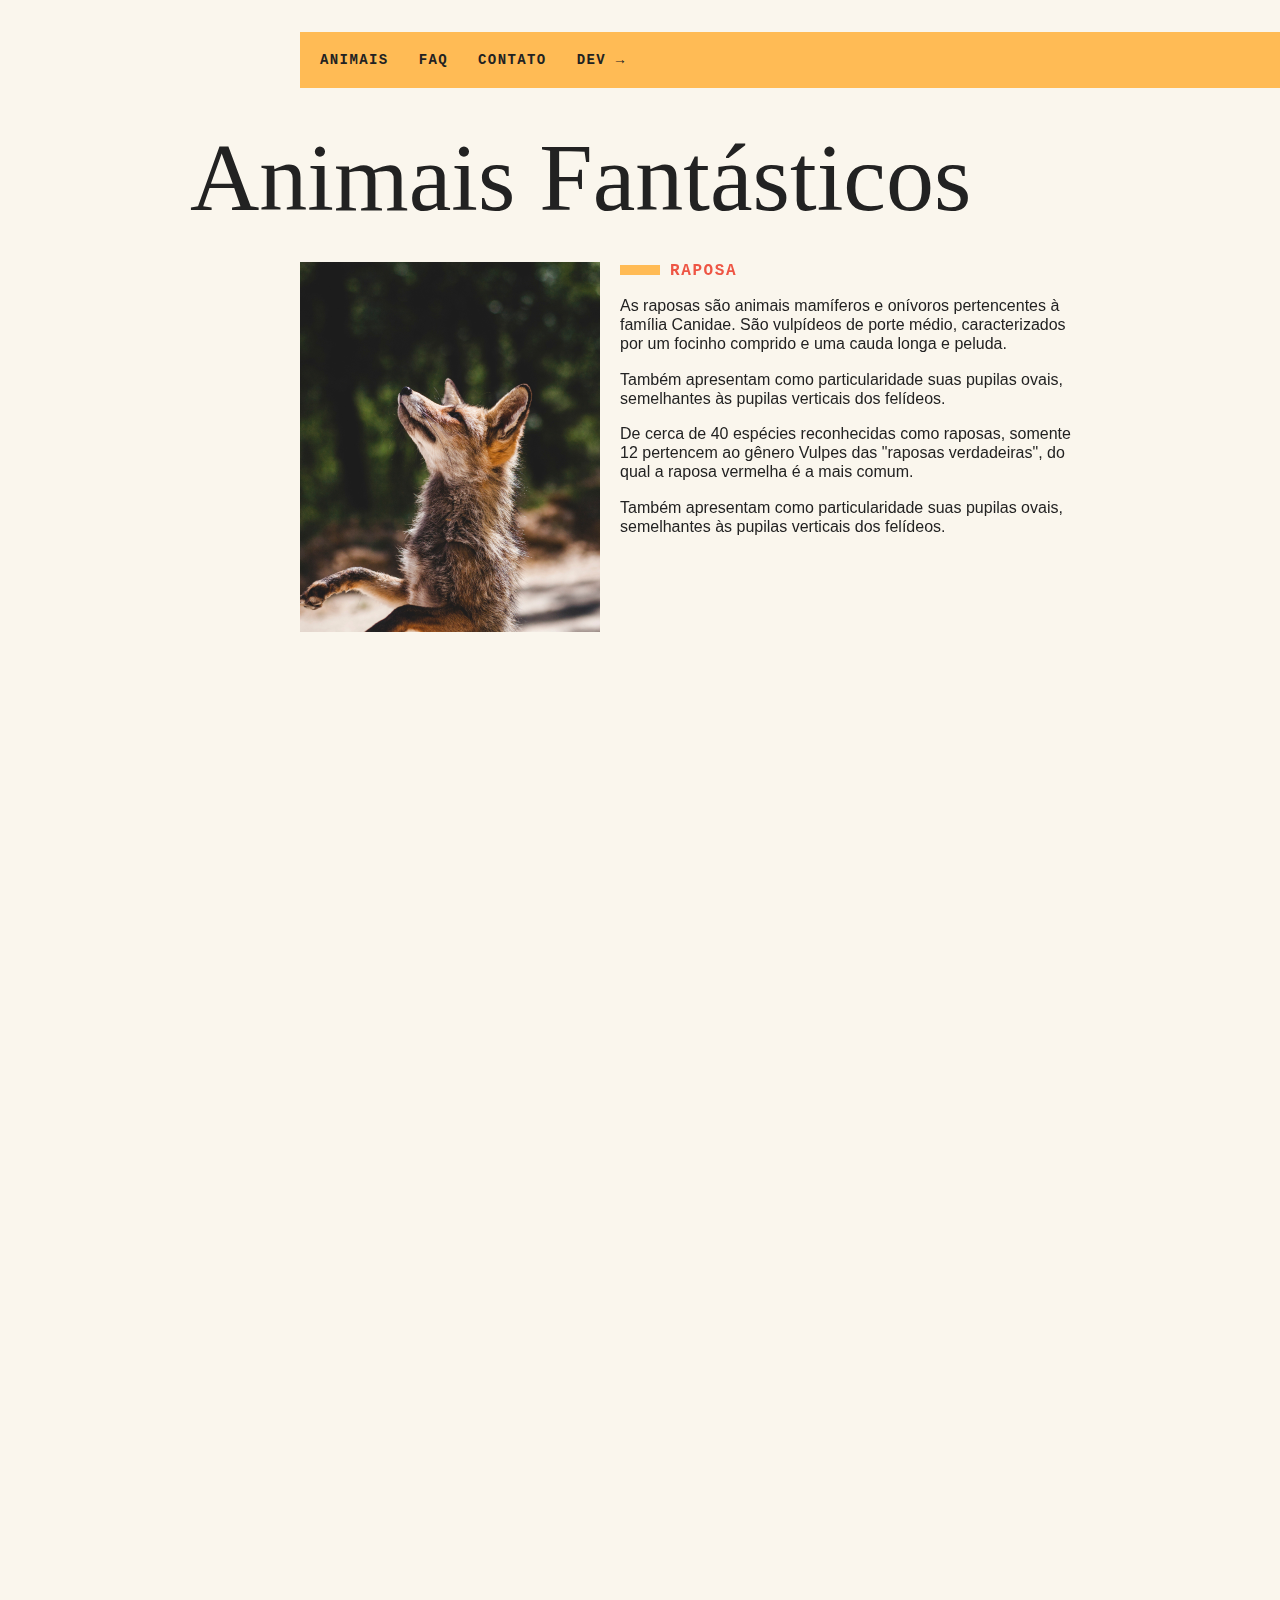
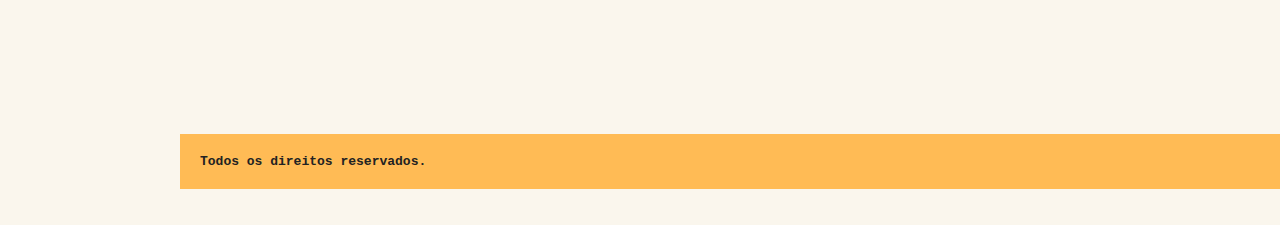
<file: 1 - dataset/index.html>
<!DOCTYPE html>
<html>
  <head>
    <meta charset="utf-8" />
    <meta http-equiv="X-UA-Compatible" content="IE=edge" />
    <title>Animais Fantásticos</title>
    <meta name="viewport" content="width=device-width, initial-scale=1" />
    <link
      href="https://fonts.googleapis.com/css?family=Playfair+Display+SC"
      rel="stylesheet"
    />
    <link rel="stylesheet" type="text/css" href="./css/style.css" />
    <script>
      document.documentElement.className += " js";
    </script>
  </head>
  <body>
    <nav class="menu" data-menu="suave">
      <ul>
        <li><a href="#animais">Animais</a></li>
        <li><a href="#faq">Faq</a></li>
        <li><a href="#contato">Contato</a></li>
        <li><a href="https://www.origamid.com/">Dev →</a></li>
      </ul>
    </nav>
    <section class="grid-section animais" data-anime="scroll" id="animais">
      <h1 class="titulo">Animais Fantásticos</h1>
      <ul class="animais-lista" data-tab="menu">
        <li>
          <img src="img/imagem1.jpg" />
        </li>
        <li>
          <img src="img/imagem2.jpg" />
        </li>
        <li>
          <img src="img/imagem3.jpg" />
        </li>
        <li>
          <img src="img/imagem4.jpg" />
        </li>
        <li>
          <img src="img/imagem5.jpg" />
        </li>
        <li>
          <img src="img/imagem6.jpg" />
        </li>
      </ul>
      <div class="animais-descricao" data-tab="content">
        <section data-anime="show-right">
          <h2>Raposa</h2>
          <p>
            As raposas são animais mamíferos e onívoros pertencentes à família
            Canidae. São vulpídeos de porte médio, caracterizados por um focinho
            comprido e uma cauda longa e peluda.
          </p>
          <p>
            Também apresentam como particularidade suas pupilas ovais,
            semelhantes às pupilas verticais dos felídeos.
          </p>
          <p>
            De cerca de 40 espécies reconhecidas como raposas, somente 12
            pertencem ao gênero Vulpes das "raposas verdadeiras", do qual a
            raposa vermelha é a mais comum.
          </p>
          <p>
            Também apresentam como particularidade suas pupilas ovais,
            semelhantes às pupilas verticais dos felídeos.
          </p>
        </section>

        <section data-anime="show-right">
          <h2>Esquilo</h2>
          <p>
            As raposas são animais mamíferos e onívoros pertencentes à família
            Canidae. São vulpídeos de porte médio, caracterizados por um focinho
            comprido e uma cauda longa e peluda.
          </p>
          <p>
            Também apresentam como particularidade suas pupilas ovais,
            semelhantes às pupilas verticais dos felídeos.
          </p>
          <p>
            De cerca de 40 espécies reconhecidas como raposas, somente 12
            pertencem ao gênero Vulpes das "raposas verdadeiras", do qual a
            raposa vermelha é a mais comum.
          </p>
          <p>
            Também apresentam como particularidade suas pupilas ovais,
            semelhantes às pupilas verticais dos felídeos.
          </p>
        </section>
        <section data-anime="show-down">
          <h2>Urso</h2>
          <p>
            As raposas são animais mamíferos e onívoros pertencentes à família
            Canidae. São vulpídeos de porte médio, caracterizados por um focinho
            comprido e uma cauda longa e peluda.
          </p>
          <p>
            Também apresentam como particularidade suas pupilas ovais,
            semelhantes às pupilas verticais dos felídeos.
          </p>
          <p>
            De cerca de 40 espécies reconhecidas como raposas, somente 12
            pertencem ao gênero Vulpes das "raposas verdadeiras", do qual a
            raposa vermelha é a mais comum.
          </p>
          <p>
            Também apresentam como particularidade suas pupilas ovais,
            semelhantes às pupilas verticais dos felídeos.
          </p>
        </section>
        <section data-anime="show-down">
          <h2>Lobo</h2>
          <p>
            As raposas são animais mamíferos e onívoros pertencentes à família
            Canidae. São vulpídeos de porte médio, caracterizados por um focinho
            comprido e uma cauda longa e peluda.
          </p>
          <p>
            Também apresentam como particularidade suas pupilas ovais,
            semelhantes às pupilas verticais dos felídeos.
          </p>
          <p>
            De cerca de 40 espécies reconhecidas como raposas, somente 12
            pertencem ao gênero Vulpes das "raposas verdadeiras", do qual a
            raposa vermelha é a mais comum.
          </p>
          <p>
            Também apresentam como particularidade suas pupilas ovais,
            semelhantes às pupilas verticais dos felídeos.
          </p>
        </section>
        <section data-anime="show-right">
          <h2>Macaco</h2>
          <p>
            As raposas são animais mamíferos e onívoros pertencentes à família
            Canidae. São vulpídeos de porte médio, caracterizados por um focinho
            comprido e uma cauda longa e peluda.
          </p>
          <p>
            Também apresentam como particularidade suas pupilas ovais,
            semelhantes às pupilas verticais dos felídeos.
          </p>
          <p>
            De cerca de 40 espécies reconhecidas como raposas, somente 12
            pertencem ao gênero Vulpes das "raposas verdadeiras", do qual a
            raposa vermelha é a mais comum.
          </p>
          <p>
            Também apresentam como particularidade suas pupilas ovais,
            semelhantes às pupilas verticais dos felídeos.
          </p>
        </section>
        <section data-anime="show-right">
          <h2>Leão</h2>
          <p>
            As raposas são animais mamíferos e onívoros pertencentes à família
            Canidae. São vulpídeos de porte médio, caracterizados por um focinho
            comprido e uma cauda longa e peluda.
          </p>
          <p>
            Também apresentam como particularidade suas pupilas ovais,
            semelhantes às pupilas verticais dos felídeos.
          </p>
          <p>
            De cerca de 40 espécies reconhecidas como raposas, somente 12
            pertencem ao gênero Vulpes das "raposas verdadeiras", do qual a
            raposa vermelha é a mais comum.
          </p>
          <p>
            Também apresentam como particularidade suas pupilas ovais,
            semelhantes às pupilas verticais dos felídeos.
          </p>
        </section>
      </div>
    </section>

    <section class="grid-section faq" data-anime="scroll" id="faq">
      <h1 class="titulo">FAQ</h1>
      <dl class="faq-lista" data-anime="accordion">
        <dt>Qual a idade dos animais?</dt>
        <dd>
          As raposas são animais mamíferos e onívoros pertencentes à família
          Canidae. São vulpídeos de porte médio, caracterizados por um focinho
          comprido e uma cauda longa e peluda.
        </dd>
        <dt>Eles são fantásticos?</dt>
        <dd>
          Também apresentam como particularidade suas pupilas ovais, semelhantes
          às pupilas verticais dos felídeos.
        </dd>
        <dt>Qual a diferença?</dt>
        <dd>
          As raposas são animais mamíferos e onívoros pertencentes à família
          Canidae. São vulpídeos de porte médio, caracterizados por um focinho
          comprido e uma cauda longa e peluda.
        </dd>
        <dt>Como proteger?</dt>
        <dd>
          Também apresentam como particularidade suas pupilas ovais, semelhantes
          às pupilas verticais dos felídeos.
        </dd>
      </dl>
    </section>

    <section class="grid-section contato" data-anime="scroll" id="contato">
      <h1 class="titulo">Contato</h1>
      <div class="mapa">
        <img src="img/mapa.png" />
      </div>
      <ul class="dados">
        <li>contato@origamid.com</li>
        <li>+55 (21) 9999-9999</li>
        <li>Rua do Conde, nº 21</li>
        <li>Rio de Janeiro - RJ</li>
      </ul>
    </section>

    <footer class="copy">
      <p>Todos os direitos reservados.</p>
    </footer>

    <script src="animacao.js"></script>
    <script src="script.js"></script>
  </body>
</html>
</file>
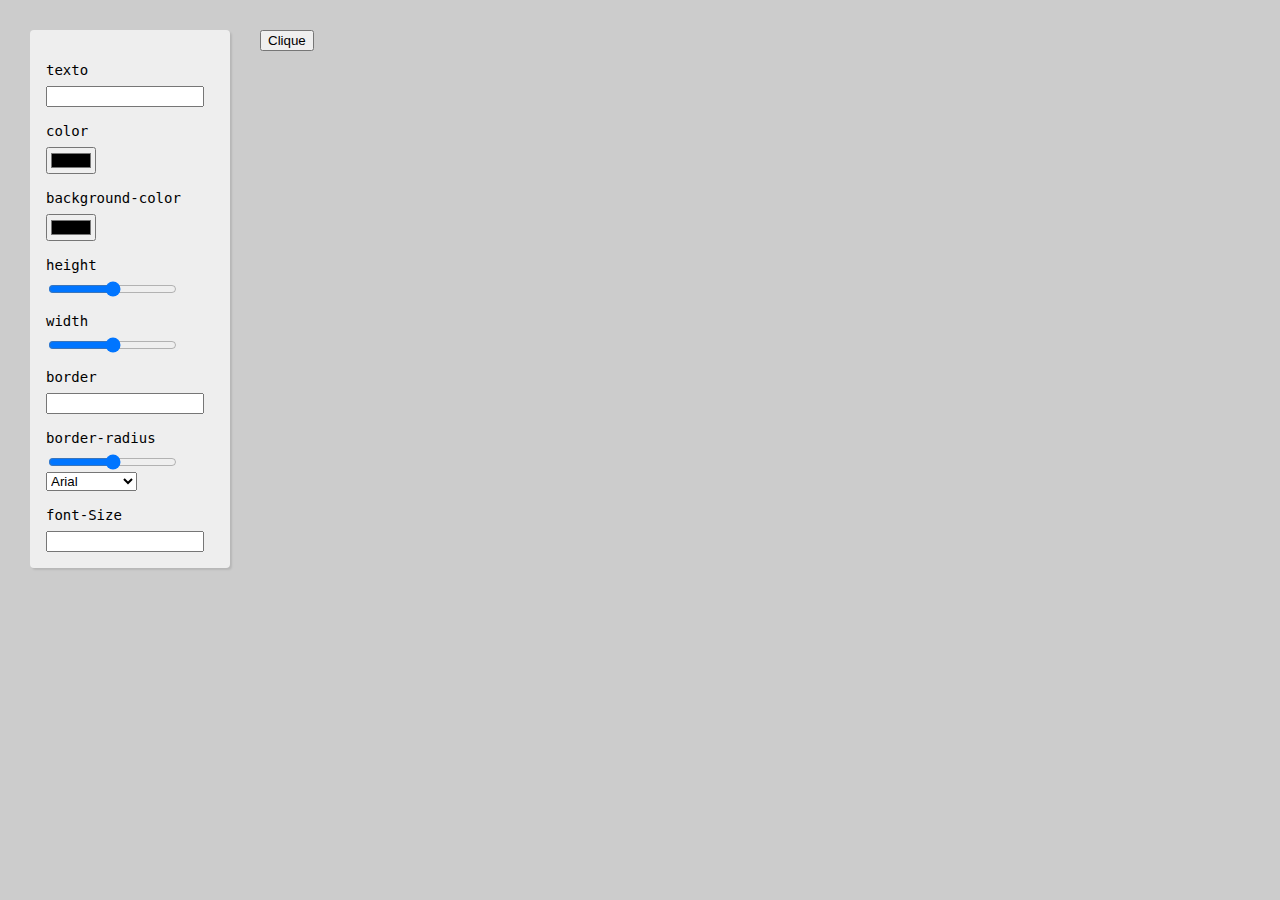
<file: 10 - button-creator/index.html>
<!DOCTYPE html>
<html lang="pt-br">
  <head>
    <meta charset="UTF-8" />
    <meta name="viewport" content="width=device-width, initial-scale=1.0" />
    <title>Button creator</title>
    <link rel="stylesheet" href="style.css" />
  </head>
  <body>
    <section class="button-creator">
      <form id="controles">
        <label for="texto">texto</label>
        <input type="text" name="texto" id="texto" />
        <label for="color">color</label>
        <input type="color" name="color" id="color" />
        <label for="backgroundColor">background-color</label>
        <input type="color" name="backgroundColor" id="backgroundColor" />
        <label for="height">height</label>
        <input type="range" name="height" id="height" min="0" max="200" />
        <label for="width">width</label>
        <input type="range" name="width" id="width" min="0" max="600" />
        <label for="border">border</label>
        <input type="text" name="border" id="border" />
        <label for="borderRadius">border-radius</label>
        <input
          type="range"
          name="borderRadius"
          id="borderRadius"
          min="0"
          max="20"
        />
        <select name="fontFamily" id="fontFamily">
          <option value="Arial">Arial</option>
          <option value="Georgia">Georgia</option>
          <option value="monospace">Monospace</option>
        </select>
        <label for="fontSize">font-Size</label>
        <input type="number" name="fontSize" id="fontSize" />
      </form>
      <section class="resultado">
        <button class="btn">Clique</button>
        <pre><code class="css"></code></pre>
      </section>
    </section>
    <script src="./script.js"></script>
  </body>
</html>
</file>
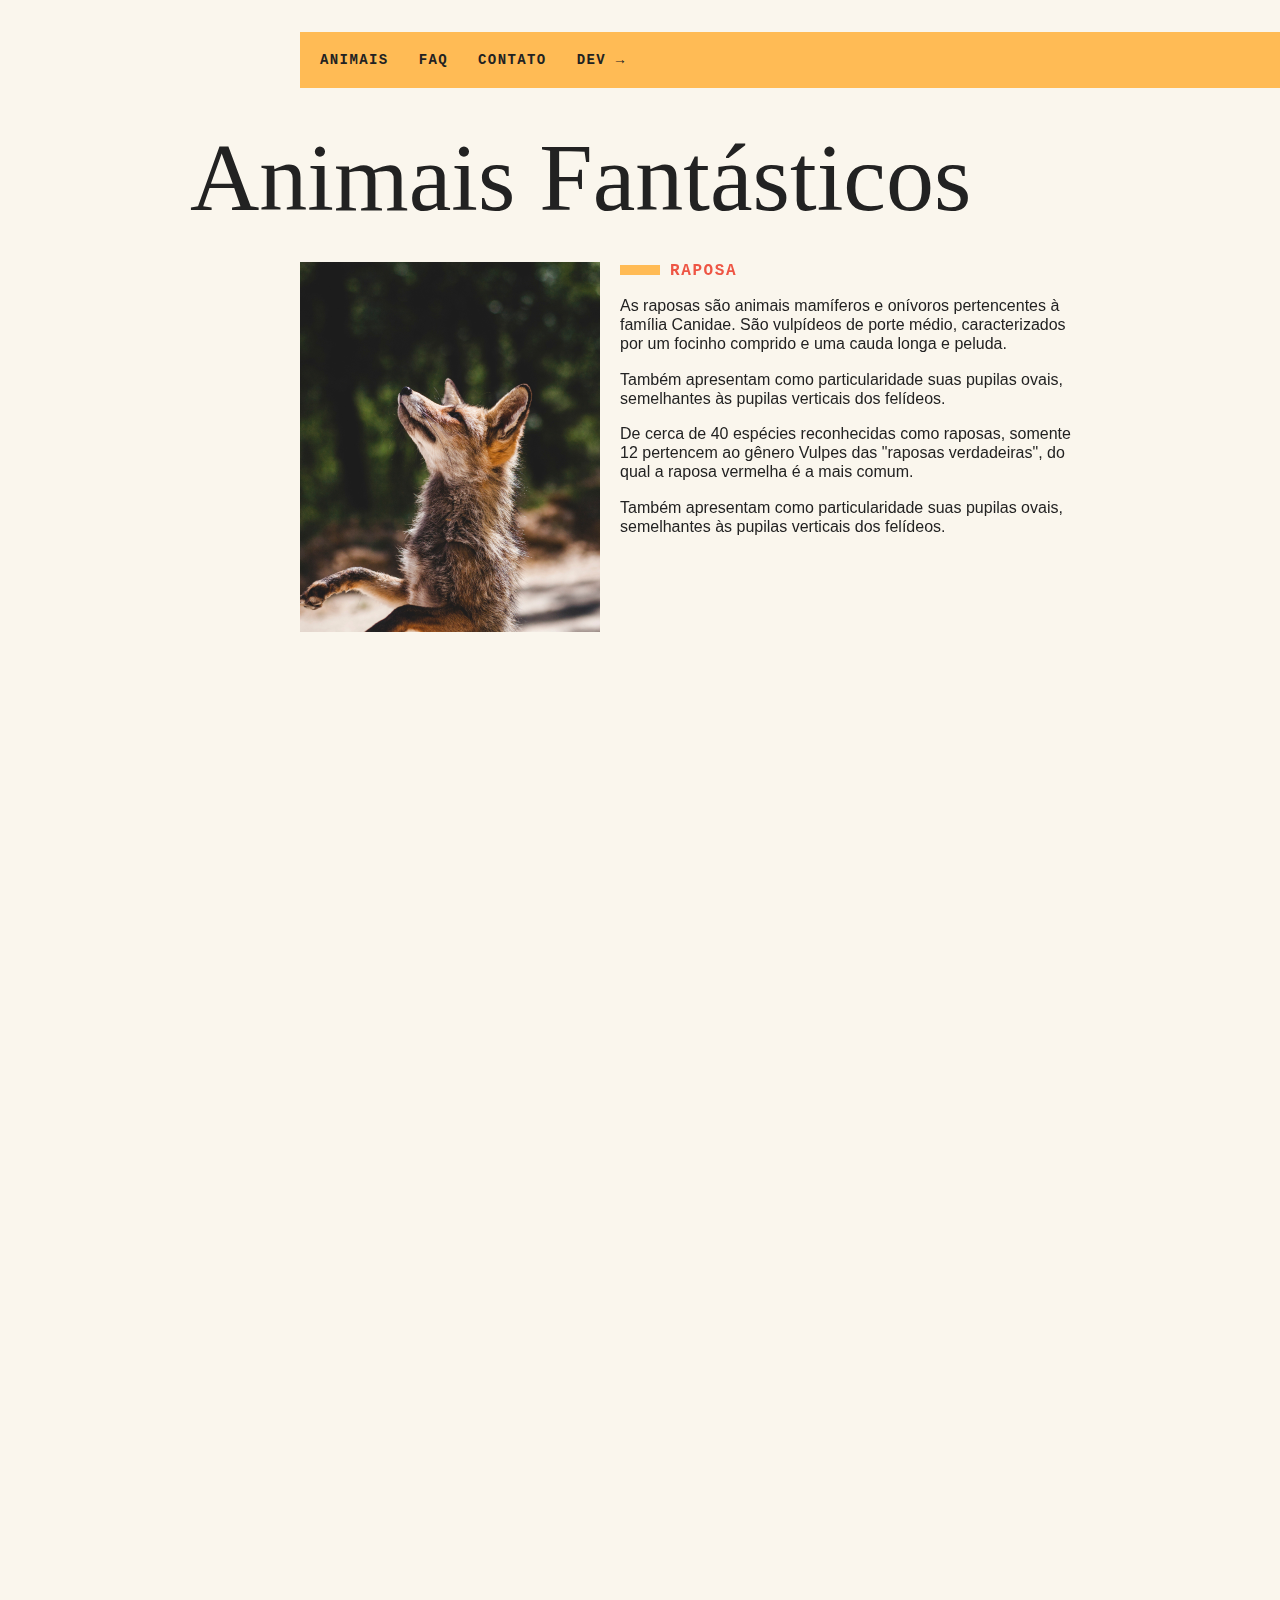
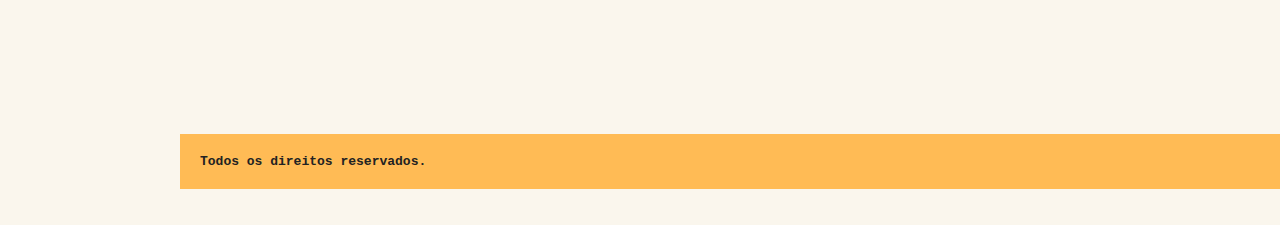
<file: 2 - modules-introducao/index.html>
<!DOCTYPE html>
<html>
  <head>
    <meta charset="utf-8" />
    <meta http-equiv="X-UA-Compatible" content="IE=edge" />
    <title>Animais Fantásticos</title>
    <meta name="viewport" content="width=device-width, initial-scale=1" />
    <link
      href="https://fonts.googleapis.com/css?family=Playfair+Display+SC"
      rel="stylesheet"
    />
    <link rel="stylesheet" type="text/css" href="./css/style.css" />
    <script>
      document.documentElement.className += " js";
    </script>
  </head>
  <body>
    <nav class="menu" data-menu="suave">
      <ul>
        <li><a href="#animais">Animais</a></li>
        <li><a href="#faq">Faq</a></li>
        <li><a href="#contato">Contato</a></li>
        <li><a href="https://www.origamid.com/">Dev →</a></li>
      </ul>
    </nav>
    <section class="grid-section animais" data-anime="scroll" id="animais">
      <h1 class="titulo">Animais Fantásticos</h1>
      <ul class="animais-lista" data-tab="menu">
        <li>
          <img src="img/imagem1.jpg" />
        </li>
        <li>
          <img src="img/imagem2.jpg" />
        </li>
        <li>
          <img src="img/imagem3.jpg" />
        </li>
        <li>
          <img src="img/imagem4.jpg" />
        </li>
        <li>
          <img src="img/imagem5.jpg" />
        </li>
        <li>
          <img src="img/imagem6.jpg" />
        </li>
      </ul>
      <div class="animais-descricao" data-tab="content">
        <section data-anime="show-right">
          <h2>Raposa</h2>
          <p>
            As raposas são animais mamíferos e onívoros pertencentes à família
            Canidae. São vulpídeos de porte médio, caracterizados por um focinho
            comprido e uma cauda longa e peluda.
          </p>
          <p>
            Também apresentam como particularidade suas pupilas ovais,
            semelhantes às pupilas verticais dos felídeos.
          </p>
          <p>
            De cerca de 40 espécies reconhecidas como raposas, somente 12
            pertencem ao gênero Vulpes das "raposas verdadeiras", do qual a
            raposa vermelha é a mais comum.
          </p>
          <p>
            Também apresentam como particularidade suas pupilas ovais,
            semelhantes às pupilas verticais dos felídeos.
          </p>
        </section>

        <section data-anime="show-right">
          <h2>Esquilo</h2>
          <p>
            As raposas são animais mamíferos e onívoros pertencentes à família
            Canidae. São vulpídeos de porte médio, caracterizados por um focinho
            comprido e uma cauda longa e peluda.
          </p>
          <p>
            Também apresentam como particularidade suas pupilas ovais,
            semelhantes às pupilas verticais dos felídeos.
          </p>
          <p>
            De cerca de 40 espécies reconhecidas como raposas, somente 12
            pertencem ao gênero Vulpes das "raposas verdadeiras", do qual a
            raposa vermelha é a mais comum.
          </p>
          <p>
            Também apresentam como particularidade suas pupilas ovais,
            semelhantes às pupilas verticais dos felídeos.
          </p>
        </section>
        <section data-anime="show-down">
          <h2>Urso</h2>
          <p>
            As raposas são animais mamíferos e onívoros pertencentes à família
            Canidae. São vulpídeos de porte médio, caracterizados por um focinho
            comprido e uma cauda longa e peluda.
          </p>
          <p>
            Também apresentam como particularidade suas pupilas ovais,
            semelhantes às pupilas verticais dos felídeos.
          </p>
          <p>
            De cerca de 40 espécies reconhecidas como raposas, somente 12
            pertencem ao gênero Vulpes das "raposas verdadeiras", do qual a
            raposa vermelha é a mais comum.
          </p>
          <p>
            Também apresentam como particularidade suas pupilas ovais,
            semelhantes às pupilas verticais dos felídeos.
          </p>
        </section>
        <section data-anime="show-down">
          <h2>Lobo</h2>
          <p>
            As raposas são animais mamíferos e onívoros pertencentes à família
            Canidae. São vulpídeos de porte médio, caracterizados por um focinho
            comprido e uma cauda longa e peluda.
          </p>
          <p>
            Também apresentam como particularidade suas pupilas ovais,
            semelhantes às pupilas verticais dos felídeos.
          </p>
          <p>
            De cerca de 40 espécies reconhecidas como raposas, somente 12
            pertencem ao gênero Vulpes das "raposas verdadeiras", do qual a
            raposa vermelha é a mais comum.
          </p>
          <p>
            Também apresentam como particularidade suas pupilas ovais,
            semelhantes às pupilas verticais dos felídeos.
          </p>
        </section>
        <section data-anime="show-right">
          <h2>Macaco</h2>
          <p>
            As raposas são animais mamíferos e onívoros pertencentes à família
            Canidae. São vulpídeos de porte médio, caracterizados por um focinho
            comprido e uma cauda longa e peluda.
          </p>
          <p>
            Também apresentam como particularidade suas pupilas ovais,
            semelhantes às pupilas verticais dos felídeos.
          </p>
          <p>
            De cerca de 40 espécies reconhecidas como raposas, somente 12
            pertencem ao gênero Vulpes das "raposas verdadeiras", do qual a
            raposa vermelha é a mais comum.
          </p>
          <p>
            Também apresentam como particularidade suas pupilas ovais,
            semelhantes às pupilas verticais dos felídeos.
          </p>
        </section>
        <section data-anime="show-right">
          <h2>Leão</h2>
          <p>
            As raposas são animais mamíferos e onívoros pertencentes à família
            Canidae. São vulpídeos de porte médio, caracterizados por um focinho
            comprido e uma cauda longa e peluda.
          </p>
          <p>
            Também apresentam como particularidade suas pupilas ovais,
            semelhantes às pupilas verticais dos felídeos.
          </p>
          <p>
            De cerca de 40 espécies reconhecidas como raposas, somente 12
            pertencem ao gênero Vulpes das "raposas verdadeiras", do qual a
            raposa vermelha é a mais comum.
          </p>
          <p>
            Também apresentam como particularidade suas pupilas ovais,
            semelhantes às pupilas verticais dos felídeos.
          </p>
        </section>
      </div>
    </section>

    <section class="grid-section faq" data-anime="scroll" id="faq">
      <h1 class="titulo">FAQ</h1>
      <dl class="faq-lista" data-anime="accordion">
        <dt>Qual a idade dos animais?</dt>
        <dd>
          As raposas são animais mamíferos e onívoros pertencentes à família
          Canidae. São vulpídeos de porte médio, caracterizados por um focinho
          comprido e uma cauda longa e peluda.
        </dd>
        <dt>Eles são fantásticos?</dt>
        <dd>
          Também apresentam como particularidade suas pupilas ovais, semelhantes
          às pupilas verticais dos felídeos.
        </dd>
        <dt>Qual a diferença?</dt>
        <dd>
          As raposas são animais mamíferos e onívoros pertencentes à família
          Canidae. São vulpídeos de porte médio, caracterizados por um focinho
          comprido e uma cauda longa e peluda.
        </dd>
        <dt>Como proteger?</dt>
        <dd>
          Também apresentam como particularidade suas pupilas ovais, semelhantes
          às pupilas verticais dos felídeos.
        </dd>
      </dl>
    </section>

    <section class="grid-section contato" data-anime="scroll" id="contato">
      <h1 class="titulo">Contato</h1>
      <div class="mapa">
        <img src="img/mapa.png" />
      </div>
      <ul class="dados">
        <li>contato@origamid.com</li>
        <li>+55 (21) 9999-9999</li>
        <li>Rua do Conde, nº 21</li>
        <li>Rio de Janeiro - RJ</li>
      </ul>
    </section>

    <footer class="copy">
      <p>Todos os direitos reservados.</p>
    </footer>

    <script type="module" src="js/script.js"></script>
  </body>
</html>
</file>
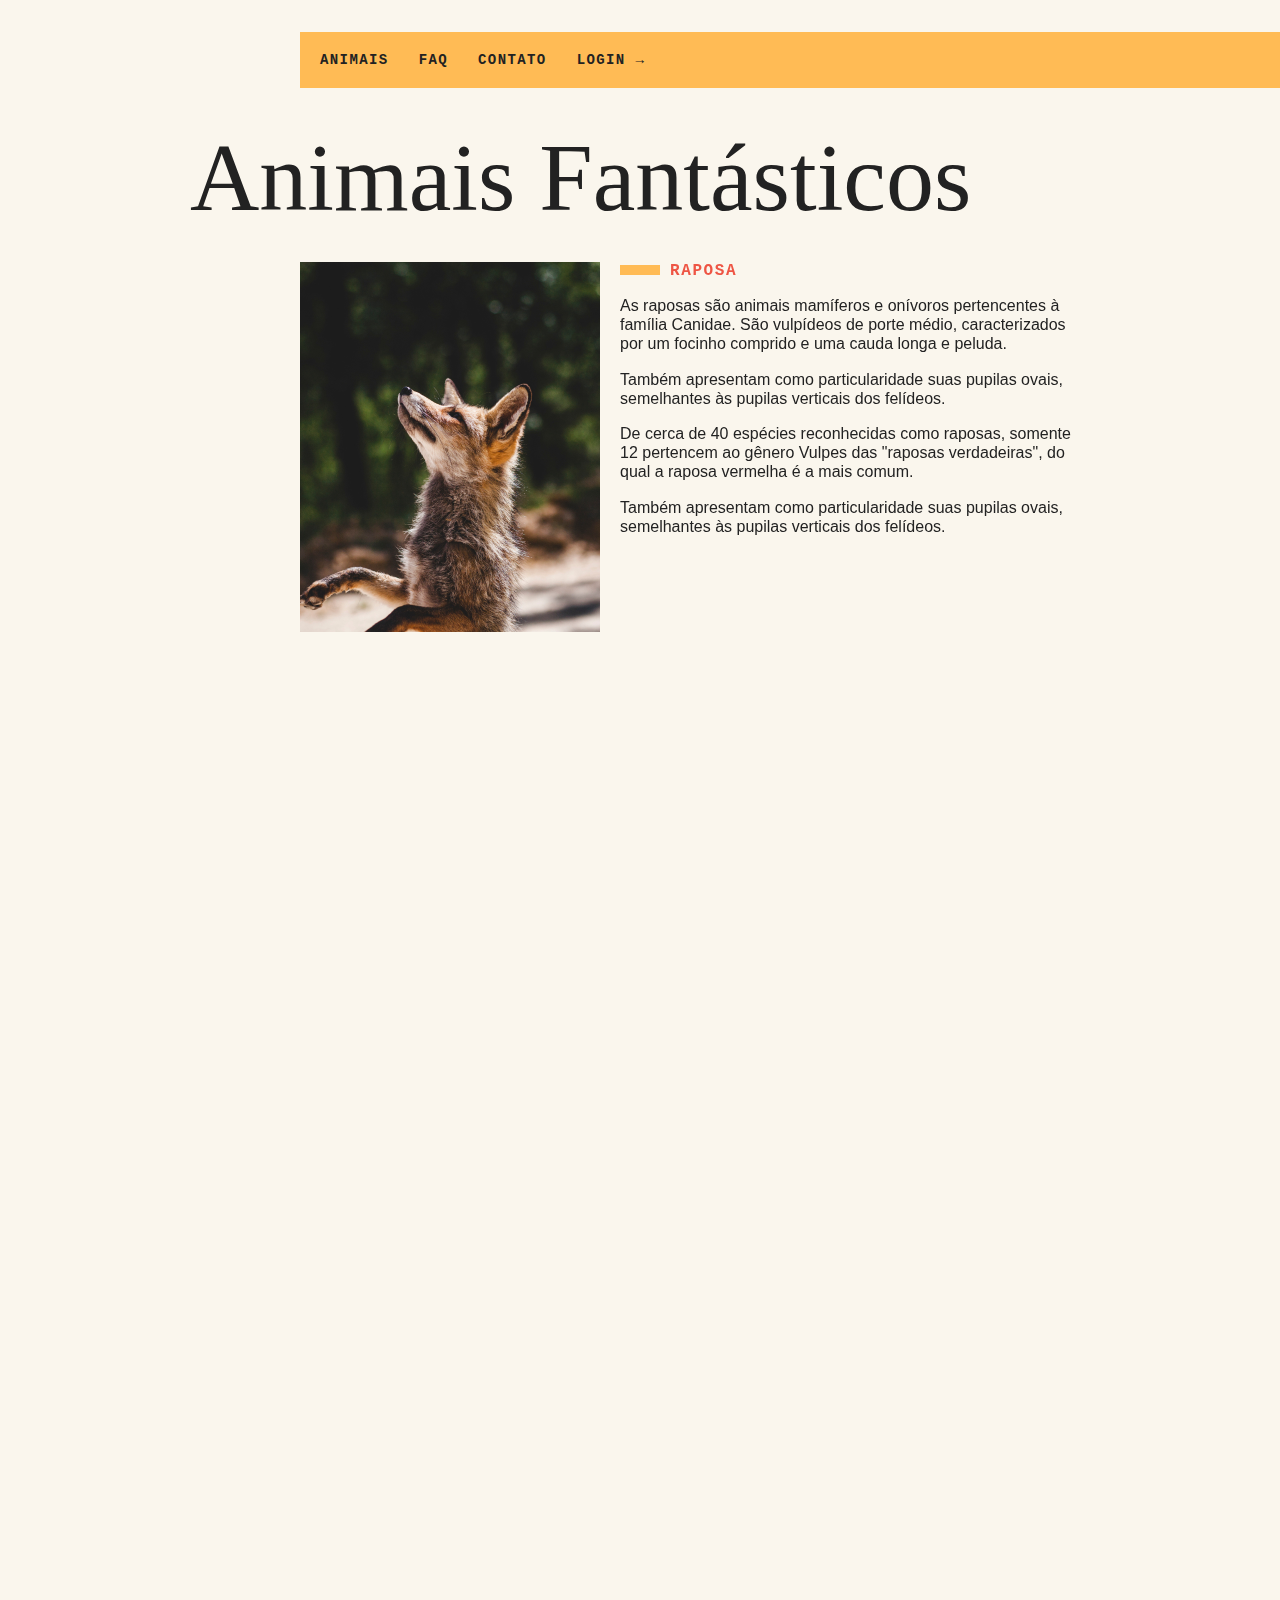
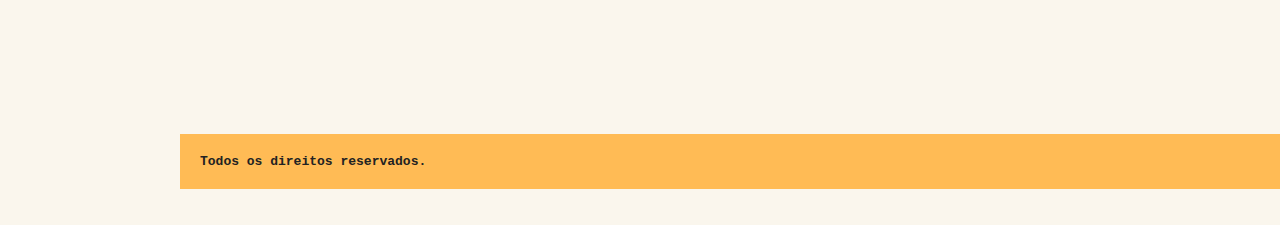
<file: 4 - tooltip/index.html>
<!DOCTYPE html>
<html>
  <head>
    <meta charset="utf-8" />
    <meta http-equiv="X-UA-Compatible" content="IE=edge" />
    <title>Animais Fantásticos</title>
    <meta name="viewport" content="width=device-width, initial-scale=1" />
    <link
      href="https://fonts.googleapis.com/css?family=Playfair+Display+SC"
      rel="stylesheet"
    />
    <link rel="stylesheet" type="text/css" href="./css/style.css" />
    <script>
      document.documentElement.className += " js";
    </script>
  </head>
  <body>
    <div class="grid-container">
      <nav class="menu" data-menu="suave">
        <ul>
          <li><a href="#animais">Animais</a></li>
          <li><a href="#faq">Faq</a></li>
          <li><a href="#contato">Contato</a></li>
          <li><a href="login.html" data-modal="abrir">Login →</a></li>
        </ul>
      </nav>
      <section class="grid-section animais" data-anime="scroll" id="animais">
        <h1 class="titulo">Animais Fantásticos</h1>
        <ul class="animais-lista" data-tab="menu">
          <li>
            <img src="img/imagem1.jpg" />
          </li>
          <li>
            <img src="img/imagem2.jpg" />
          </li>
          <li>
            <img src="img/imagem3.jpg" />
          </li>
          <li>
            <img src="img/imagem4.jpg" />
          </li>
          <li>
            <img src="img/imagem5.jpg" />
          </li>
          <li>
            <img src="img/imagem6.jpg" />
          </li>
        </ul>
        <div class="animais-descricao" data-tab="content">
          <section data-anime="show-right">
            <h2>Raposa</h2>
            <p>
              As raposas são animais mamíferos e onívoros pertencentes à família
              Canidae. São vulpídeos de porte médio, caracterizados por um
              focinho comprido e uma cauda longa e peluda.
            </p>
            <p>
              Também apresentam como particularidade suas pupilas ovais,
              semelhantes às pupilas verticais dos felídeos.
            </p>
            <p>
              De cerca de 40 espécies reconhecidas como raposas, somente 12
              pertencem ao gênero Vulpes das "raposas verdadeiras", do qual a
              raposa vermelha é a mais comum.
            </p>
            <p>
              Também apresentam como particularidade suas pupilas ovais,
              semelhantes às pupilas verticais dos felídeos.
            </p>
          </section>

          <section data-anime="show-right">
            <h2>Esquilo</h2>
            <p>
              As raposas são animais mamíferos e onívoros pertencentes à família
              Canidae. São vulpídeos de porte médio, caracterizados por um
              focinho comprido e uma cauda longa e peluda.
            </p>
            <p>
              Também apresentam como particularidade suas pupilas ovais,
              semelhantes às pupilas verticais dos felídeos.
            </p>
            <p>
              De cerca de 40 espécies reconhecidas como raposas, somente 12
              pertencem ao gênero Vulpes das "raposas verdadeiras", do qual a
              raposa vermelha é a mais comum.
            </p>
            <p>
              Também apresentam como particularidade suas pupilas ovais,
              semelhantes às pupilas verticais dos felídeos.
            </p>
          </section>
          <section data-anime="show-down">
            <h2>Urso</h2>
            <p>
              As raposas são animais mamíferos e onívoros pertencentes à família
              Canidae. São vulpídeos de porte médio, caracterizados por um
              focinho comprido e uma cauda longa e peluda.
            </p>
            <p>
              Também apresentam como particularidade suas pupilas ovais,
              semelhantes às pupilas verticais dos felídeos.
            </p>
            <p>
              De cerca de 40 espécies reconhecidas como raposas, somente 12
              pertencem ao gênero Vulpes das "raposas verdadeiras", do qual a
              raposa vermelha é a mais comum.
            </p>
            <p>
              Também apresentam como particularidade suas pupilas ovais,
              semelhantes às pupilas verticais dos felídeos.
            </p>
          </section>
          <section data-anime="show-down">
            <h2>Lobo</h2>
            <p>
              As raposas são animais mamíferos e onívoros pertencentes à família
              Canidae. São vulpídeos de porte médio, caracterizados por um
              focinho comprido e uma cauda longa e peluda.
            </p>
            <p>
              Também apresentam como particularidade suas pupilas ovais,
              semelhantes às pupilas verticais dos felídeos.
            </p>
            <p>
              De cerca de 40 espécies reconhecidas como raposas, somente 12
              pertencem ao gênero Vulpes das "raposas verdadeiras", do qual a
              raposa vermelha é a mais comum.
            </p>
            <p>
              Também apresentam como particularidade suas pupilas ovais,
              semelhantes às pupilas verticais dos felídeos.
            </p>
          </section>
          <section data-anime="show-right">
            <h2>Macaco</h2>
            <p>
              As raposas são animais mamíferos e onívoros pertencentes à família
              Canidae. São vulpídeos de porte médio, caracterizados por um
              focinho comprido e uma cauda longa e peluda.
            </p>
            <p>
              Também apresentam como particularidade suas pupilas ovais,
              semelhantes às pupilas verticais dos felídeos.
            </p>
            <p>
              De cerca de 40 espécies reconhecidas como raposas, somente 12
              pertencem ao gênero Vulpes das "raposas verdadeiras", do qual a
              raposa vermelha é a mais comum.
            </p>
            <p>
              Também apresentam como particularidade suas pupilas ovais,
              semelhantes às pupilas verticais dos felídeos.
            </p>
          </section>
          <section data-anime="show-right">
            <h2>Leão</h2>
            <p>
              As raposas são animais mamíferos e onívoros pertencentes à família
              Canidae. São vulpídeos de porte médio, caracterizados por um
              focinho comprido e uma cauda longa e peluda.
            </p>
            <p>
              Também apresentam como particularidade suas pupilas ovais,
              semelhantes às pupilas verticais dos felídeos.
            </p>
            <p>
              De cerca de 40 espécies reconhecidas como raposas, somente 12
              pertencem ao gênero Vulpes das "raposas verdadeiras", do qual a
              raposa vermelha é a mais comum.
            </p>
            <p>
              Também apresentam como particularidade suas pupilas ovais,
              semelhantes às pupilas verticais dos felídeos.
            </p>
          </section>
        </div>
      </section>

      <section class="grid-section faq" data-anime="scroll" id="faq">
        <h1 class="titulo">FAQ</h1>
        <dl class="faq-lista" data-anime="accordion">
          <dt>Qual a idade dos animais?</dt>
          <dd>
            As raposas são animais mamíferos e onívoros pertencentes à família
            Canidae. São vulpídeos de porte médio, caracterizados por um focinho
            comprido e uma cauda longa e peluda.
          </dd>
          <dt>Eles são fantásticos?</dt>
          <dd>
            Também apresentam como particularidade suas pupilas ovais,
            semelhantes às pupilas verticais dos felídeos.
          </dd>
          <dt>Qual a diferença?</dt>
          <dd>
            As raposas são animais mamíferos e onívoros pertencentes à família
            Canidae. São vulpídeos de porte médio, caracterizados por um focinho
            comprido e uma cauda longa e peluda.
          </dd>
          <dt>Como proteger?</dt>
          <dd>
            Também apresentam como particularidade suas pupilas ovais,
            semelhantes às pupilas verticais dos felídeos.
          </dd>
        </dl>
      </section>

      <section class="grid-section contato" data-anime="scroll" id="contato">
        <h1 class="titulo">Contato</h1>
        <div class="mapa" data-tooltip area-label="Endereço próximo ao estacionamento">
          <img src="img/mapa.png" />
        </div>
        <ul class="dados">
          <li>contato@origamid.com</li>
          <li>+55 (21) 9999-9999</li>
          <li>Rua do Conde, nº 21</li>
          <li>Rio de Janeiro - RJ</li>
        </ul>
      </section>

      <footer class="copy">
        <p>Todos os direitos reservados.</p>
      </footer>
    </div>
    <section class="modal-container" data-modal="container">
      <div class="modal">
        <button class="fechar" data-modal="fechar">X</button>
        <form action="">
          <label for="email">Email</label>
          <input type="text" for="email" id="email" />
          <label for="senha">Senha</label>
          <input type="password" for="senha" id="senha" />
          <button type="submit">Entrar</button>
        </form>
      </div>
    </section>
    <script type="module" src="js/script.js"></script>
  </body>
</html>
</file>
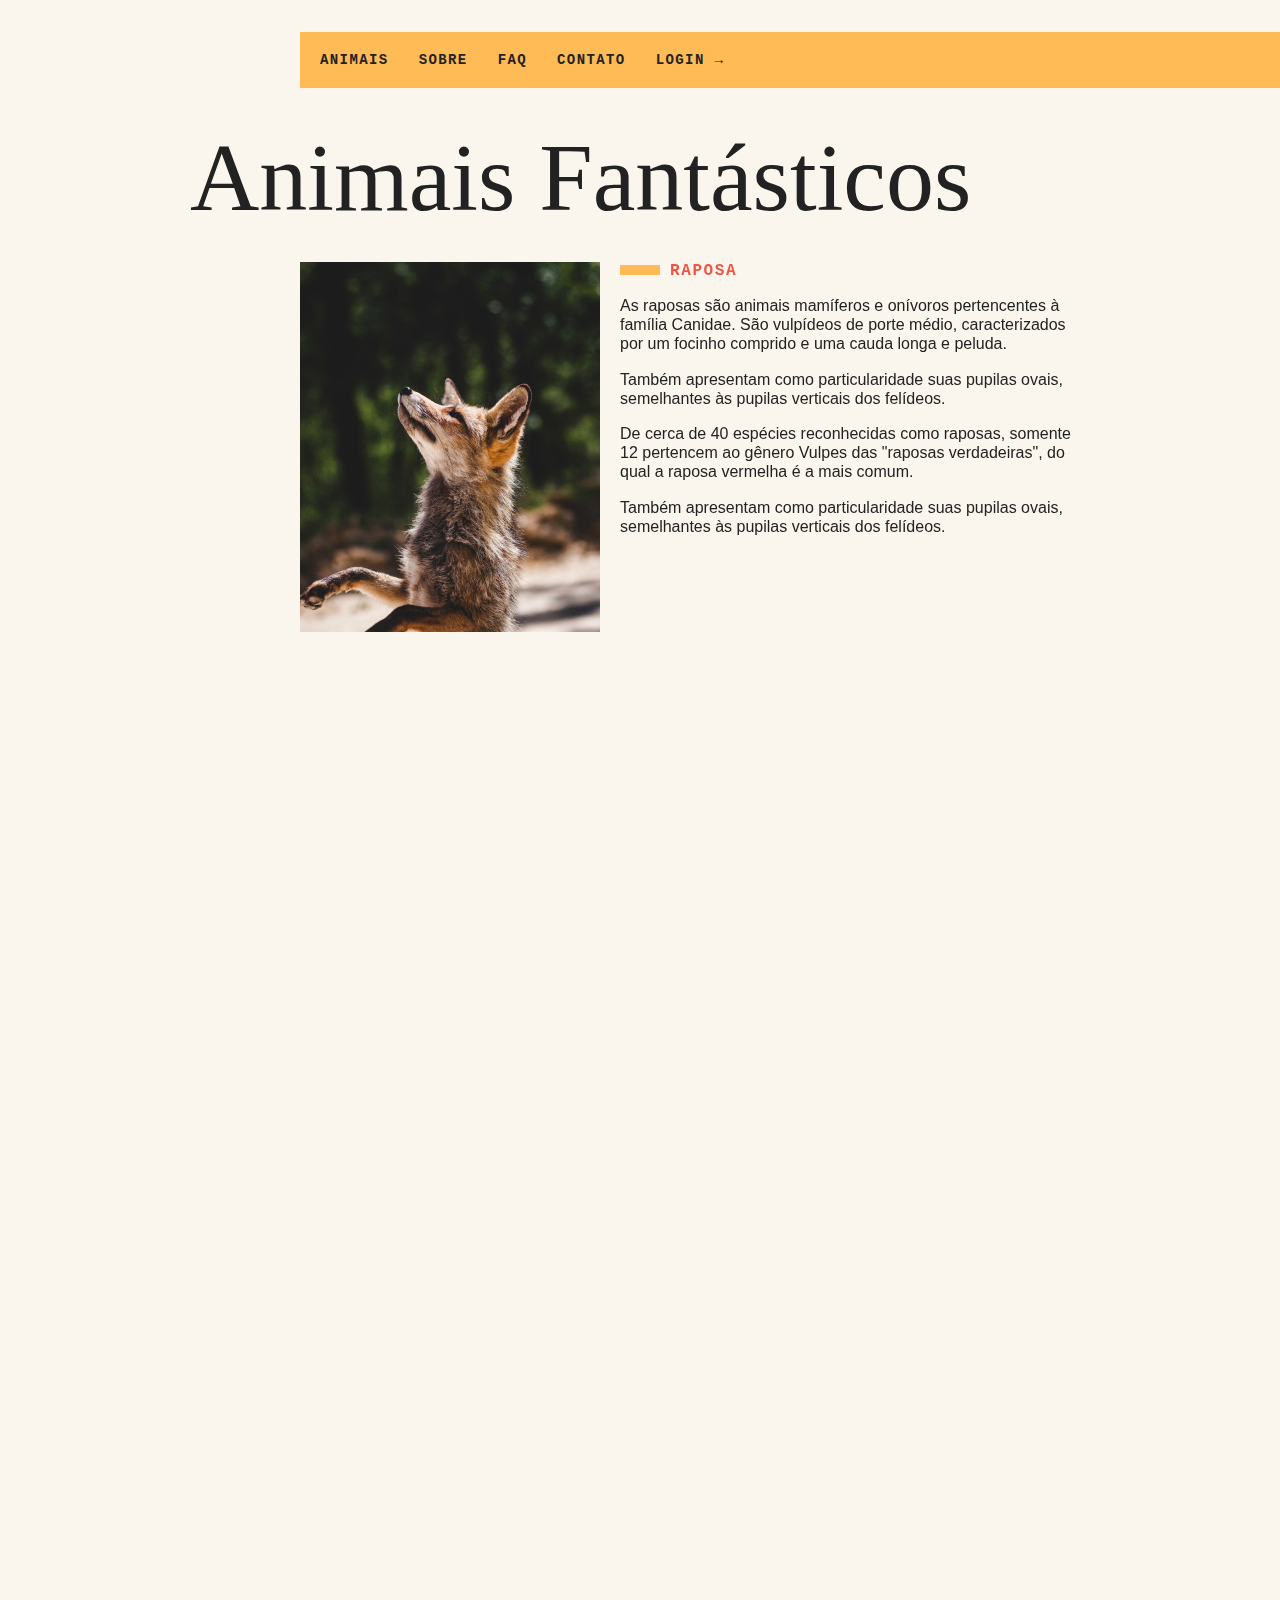
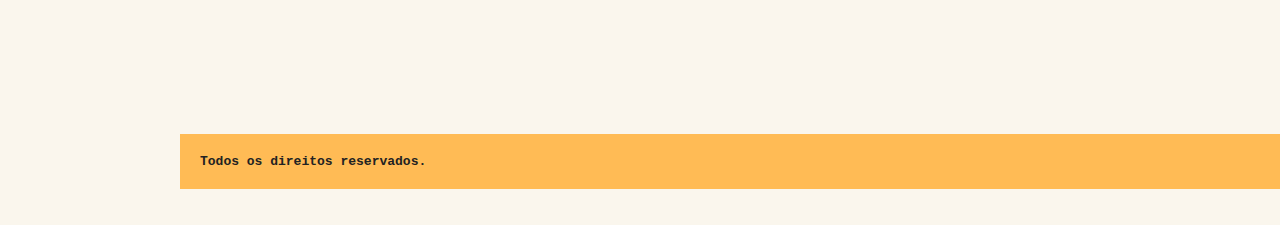
<file: 5 - dropdown-menu/index.html>
<!DOCTYPE html>
<html>
  <head>
    <meta charset="utf-8" />
    <meta http-equiv="X-UA-Compatible" content="IE=edge" />
    <title>Animais Fantásticos</title>
    <meta name="viewport" content="width=device-width, initial-scale=1" />
    <link
      href="https://fonts.googleapis.com/css?family=Playfair+Display+SC"
      rel="stylesheet"
    />
    <link rel="stylesheet" type="text/css" href="./css/style.css" />
    <script>
      document.documentElement.className += " js";
    </script>
  </head>
  <body>
    <div class="grid-container">
      <nav class="menu" data-menu="suave">
        <ul>
          <li><a href="#animais">Animais</a></li>
          <li data-dropdown>
            <a href="sobre.html">Sobre</a>
            <ul class="dropdown-menu">
              <li><a href="empresa.html">Empresa</a></li>
              <li><a href="equipe.html">Equipe</a></li>
              <li><a href="socies.html">Sócios</a></li>
              <li><a href="investidores.html">Investidores</a></li>
            </ul>
          </li>
          <li><a href="#faq">Faq</a></li>
          <li><a href="#contato">Contato</a></li>
          <li><a href="login.html" data-modal="abrir">Login →</a></li>
        </ul>
      </nav>
      <section class="grid-section animais" data-anime="scroll" id="animais">
        <h1 class="titulo">Animais Fantásticos</h1>
        <ul class="animais-lista" data-tab="menu">
          <li>
            <img src="img/imagem1.jpg" />
          </li>
          <li>
            <img src="img/imagem2.jpg" />
          </li>
          <li>
            <img src="img/imagem3.jpg" />
          </li>
          <li>
            <img src="img/imagem4.jpg" />
          </li>
          <li>
            <img src="img/imagem5.jpg" />
          </li>
          <li>
            <img src="img/imagem6.jpg" />
          </li>
        </ul>
        <div class="animais-descricao" data-tab="content">
          <section data-anime="show-right">
            <h2>Raposa</h2>
            <p>
              As raposas são animais mamíferos e onívoros pertencentes à família
              Canidae. São vulpídeos de porte médio, caracterizados por um
              focinho comprido e uma cauda longa e peluda.
            </p>
            <p>
              Também apresentam como particularidade suas pupilas ovais,
              semelhantes às pupilas verticais dos felídeos.
            </p>
            <p>
              De cerca de 40 espécies reconhecidas como raposas, somente 12
              pertencem ao gênero Vulpes das "raposas verdadeiras", do qual a
              raposa vermelha é a mais comum.
            </p>
            <p>
              Também apresentam como particularidade suas pupilas ovais,
              semelhantes às pupilas verticais dos felídeos.
            </p>
          </section>

          <section data-anime="show-right">
            <h2>Esquilo</h2>
            <p>
              As raposas são animais mamíferos e onívoros pertencentes à família
              Canidae. São vulpídeos de porte médio, caracterizados por um
              focinho comprido e uma cauda longa e peluda.
            </p>
            <p>
              Também apresentam como particularidade suas pupilas ovais,
              semelhantes às pupilas verticais dos felídeos.
            </p>
            <p>
              De cerca de 40 espécies reconhecidas como raposas, somente 12
              pertencem ao gênero Vulpes das "raposas verdadeiras", do qual a
              raposa vermelha é a mais comum.
            </p>
            <p>
              Também apresentam como particularidade suas pupilas ovais,
              semelhantes às pupilas verticais dos felídeos.
            </p>
          </section>
          <section data-anime="show-down">
            <h2>Urso</h2>
            <p>
              As raposas são animais mamíferos e onívoros pertencentes à família
              Canidae. São vulpídeos de porte médio, caracterizados por um
              focinho comprido e uma cauda longa e peluda.
            </p>
            <p>
              Também apresentam como particularidade suas pupilas ovais,
              semelhantes às pupilas verticais dos felídeos.
            </p>
            <p>
              De cerca de 40 espécies reconhecidas como raposas, somente 12
              pertencem ao gênero Vulpes das "raposas verdadeiras", do qual a
              raposa vermelha é a mais comum.
            </p>
            <p>
              Também apresentam como particularidade suas pupilas ovais,
              semelhantes às pupilas verticais dos felídeos.
            </p>
          </section>
          <section data-anime="show-down">
            <h2>Lobo</h2>
            <p>
              As raposas são animais mamíferos e onívoros pertencentes à família
              Canidae. São vulpídeos de porte médio, caracterizados por um
              focinho comprido e uma cauda longa e peluda.
            </p>
            <p>
              Também apresentam como particularidade suas pupilas ovais,
              semelhantes às pupilas verticais dos felídeos.
            </p>
            <p>
              De cerca de 40 espécies reconhecidas como raposas, somente 12
              pertencem ao gênero Vulpes das "raposas verdadeiras", do qual a
              raposa vermelha é a mais comum.
            </p>
            <p>
              Também apresentam como particularidade suas pupilas ovais,
              semelhantes às pupilas verticais dos felídeos.
            </p>
          </section>
          <section data-anime="show-right">
            <h2>Macaco</h2>
            <p>
              As raposas são animais mamíferos e onívoros pertencentes à família
              Canidae. São vulpídeos de porte médio, caracterizados por um
              focinho comprido e uma cauda longa e peluda.
            </p>
            <p>
              Também apresentam como particularidade suas pupilas ovais,
              semelhantes às pupilas verticais dos felídeos.
            </p>
            <p>
              De cerca de 40 espécies reconhecidas como raposas, somente 12
              pertencem ao gênero Vulpes das "raposas verdadeiras", do qual a
              raposa vermelha é a mais comum.
            </p>
            <p>
              Também apresentam como particularidade suas pupilas ovais,
              semelhantes às pupilas verticais dos felídeos.
            </p>
          </section>
          <section data-anime="show-right">
            <h2>Leão</h2>
            <p>
              As raposas são animais mamíferos e onívoros pertencentes à família
              Canidae. São vulpídeos de porte médio, caracterizados por um
              focinho comprido e uma cauda longa e peluda.
            </p>
            <p>
              Também apresentam como particularidade suas pupilas ovais,
              semelhantes às pupilas verticais dos felídeos.
            </p>
            <p>
              De cerca de 40 espécies reconhecidas como raposas, somente 12
              pertencem ao gênero Vulpes das "raposas verdadeiras", do qual a
              raposa vermelha é a mais comum.
            </p>
            <p>
              Também apresentam como particularidade suas pupilas ovais,
              semelhantes às pupilas verticais dos felídeos.
            </p>
          </section>
        </div>
      </section>

      <section class="grid-section faq" data-anime="scroll" id="faq">
        <h1 class="titulo">FAQ</h1>
        <dl class="faq-lista" data-anime="accordion">
          <dt>Qual a idade dos animais?</dt>
          <dd>
            As raposas são animais mamíferos e onívoros pertencentes à família
            Canidae. São vulpídeos de porte médio, caracterizados por um focinho
            comprido e uma cauda longa e peluda.
          </dd>
          <dt>Eles são fantásticos?</dt>
          <dd>
            Também apresentam como particularidade suas pupilas ovais,
            semelhantes às pupilas verticais dos felídeos.
          </dd>
          <dt>Qual a diferença?</dt>
          <dd>
            As raposas são animais mamíferos e onívoros pertencentes à família
            Canidae. São vulpídeos de porte médio, caracterizados por um focinho
            comprido e uma cauda longa e peluda.
          </dd>
          <dt>Como proteger?</dt>
          <dd>
            Também apresentam como particularidade suas pupilas ovais,
            semelhantes às pupilas verticais dos felídeos.
          </dd>
        </dl>
      </section>

      <section class="grid-section contato" data-anime="scroll" id="contato">
        <h1 class="titulo">Contato</h1>
        <div
          class="mapa"
          data-tooltip
          area-label="Endereço próximo ao estacionamento"
        >
          <img src="img/mapa.png" />
        </div>
        <ul class="dados">
          <li>contato@origamid.com</li>
          <li>+55 (21) 9999-9999</li>
          <li>Rua do Conde, nº 21</li>
          <li>Rio de Janeiro - RJ</li>
        </ul>
      </section>

      <footer class="copy">
        <p>Todos os direitos reservados.</p>
      </footer>
    </div>
    <section class="modal-container" data-modal="container">
      <div class="modal">
        <button class="fechar" data-modal="fechar">X</button>
        <form action="">
          <label for="email">Email</label>
          <input type="text" for="email" id="email" />
          <label for="senha">Senha</label>
          <input type="password" for="senha" id="senha" />
          <button type="submit">Entrar</button>
        </form>
      </div>
    </section>
    <script type="module" src="js/script.js"></script>
  </body>
</html>
</file>
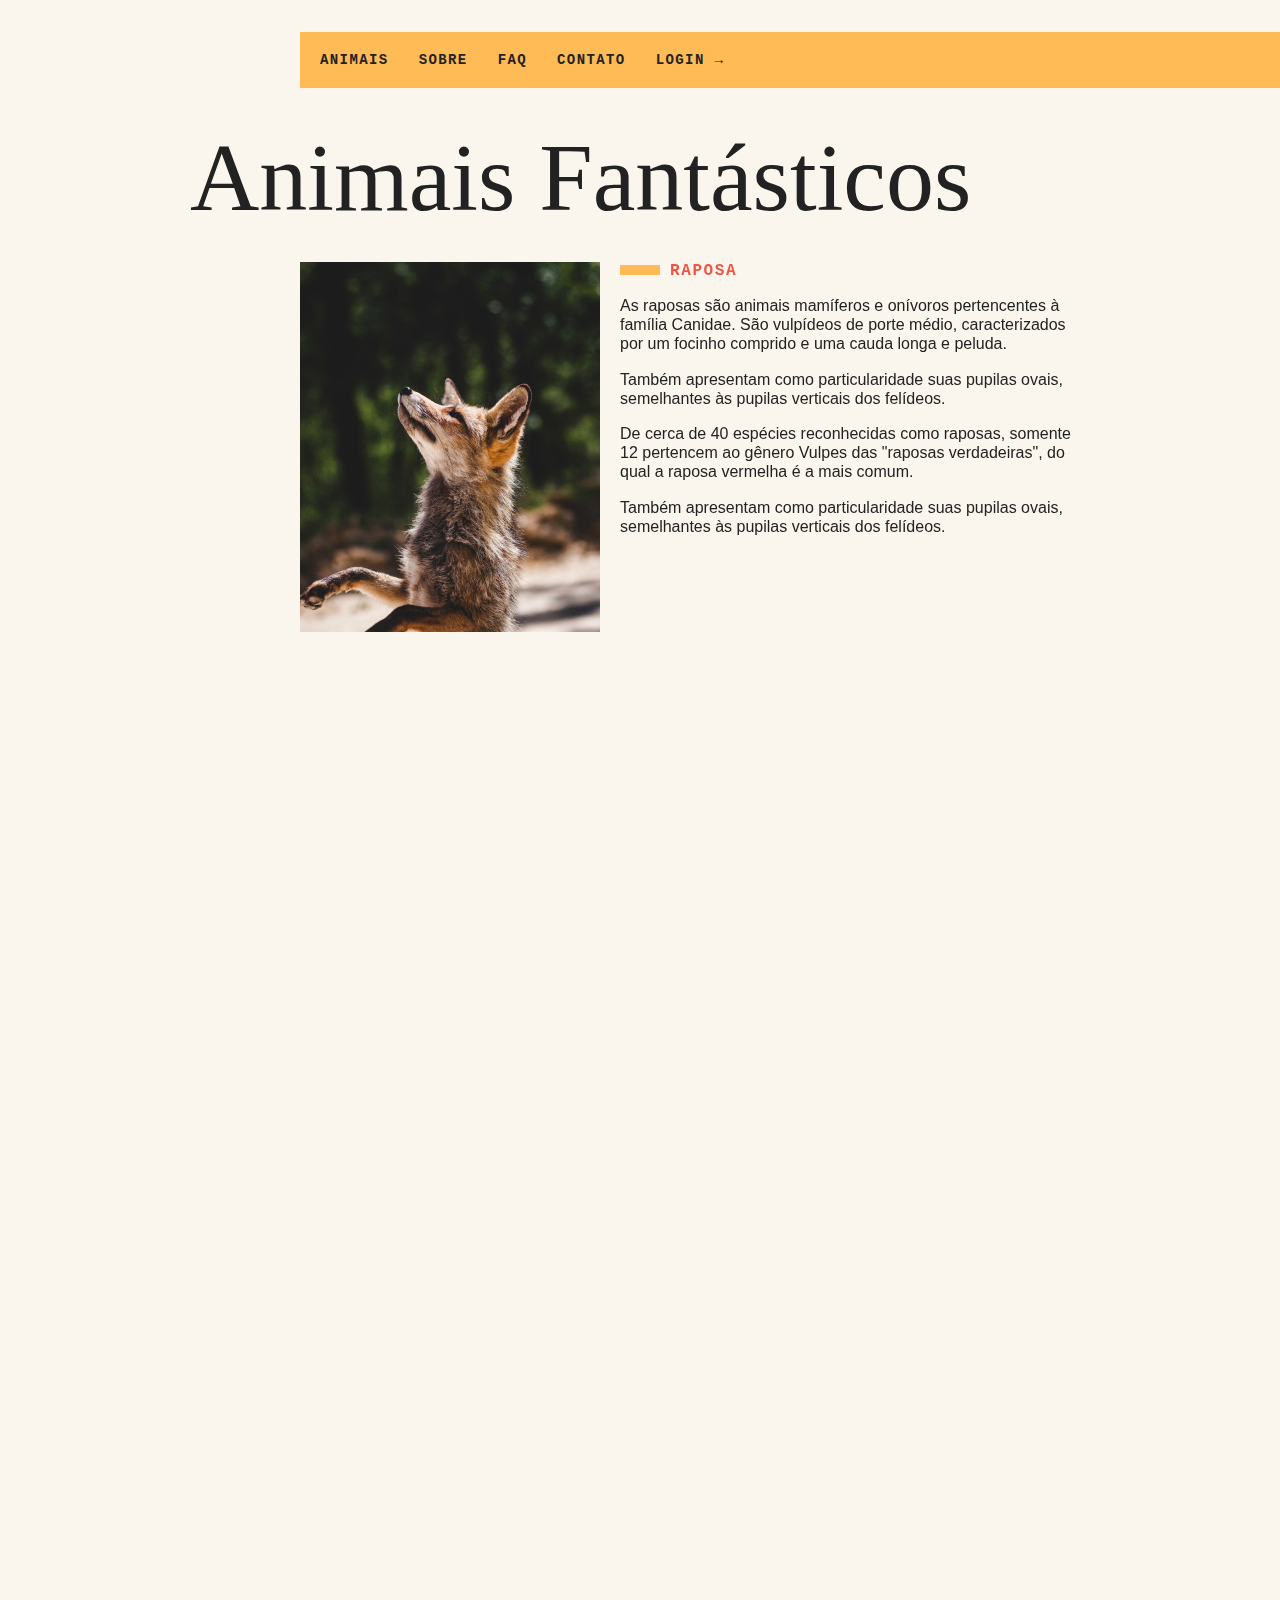
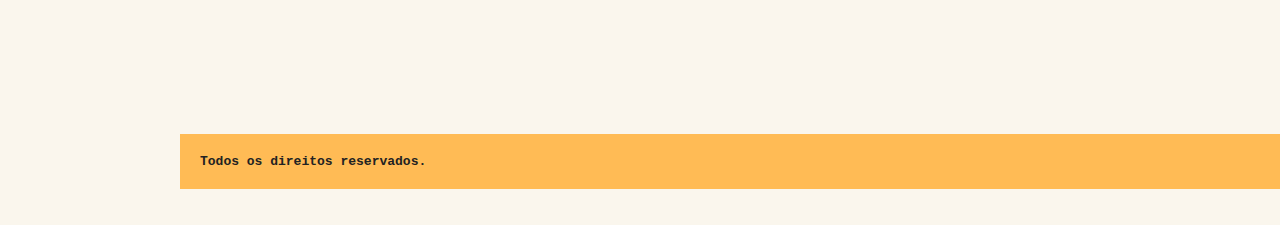
<file: 7 - menu-mobile/index.html>
<!DOCTYPE html>
<html>
  <head>
    <meta charset="utf-8" />
    <meta http-equiv="X-UA-Compatible" content="IE=edge" />
    <title>Animais Fantásticos</title>
    <meta name="viewport" content="width=device-width, initial-scale=1" />
    <link
      href="https://fonts.googleapis.com/css?family=Playfair+Display+SC"
      rel="stylesheet"
    />
    <link rel="stylesheet" type="text/css" href="./css/style.css" />
    <script>
      document.documentElement.className += " js";
    </script>
  </head>
  <body>
    <div class="grid-container">
      <nav class="menu" data-menu="suave">
        <button data-menu="button" aria-expanded="false" aria-controls="menu">Menu</button>
        <ul data-menu="list" id="menu">
          <li><a href="#animais">Animais</a></li>
          <li data-dropdown>
            <a href="sobre.html">Sobre</a>
            <ul class="dropdown-menu">
              <li><a href="empresa.html">Empresa</a></li>
              <li><a href="equipe.html">Equipe</a></li>
              <li><a href="socies.html">Sócios</a></li>
              <li><a href="investidores.html">Investidores</a></li>
            </ul>
          </li>
          <li><a href="#faq">Faq</a></li>
          <li><a href="#contato">Contato</a></li>
          <li><a href="login.html" data-modal="abrir">Login →</a></li>
        </ul>
      </nav>
      <section class="grid-section animais" data-anime="scroll" id="animais">
        <h1 class="titulo">Animais Fantásticos</h1>
        <ul class="animais-lista" data-tab="menu">
          <li>
            <img src="img/imagem1.jpg" />
          </li>
          <li>
            <img src="img/imagem2.jpg" />
          </li>
          <li>
            <img src="img/imagem3.jpg" />
          </li>
          <li>
            <img src="img/imagem4.jpg" />
          </li>
          <li>
            <img src="img/imagem5.jpg" />
          </li>
          <li>
            <img src="img/imagem6.jpg" />
          </li>
        </ul>
        <div class="animais-descricao" data-tab="content">
          <section data-anime="show-right">
            <h2>Raposa</h2>
            <p>
              As raposas são animais mamíferos e onívoros pertencentes à família
              Canidae. São vulpídeos de porte médio, caracterizados por um
              focinho comprido e uma cauda longa e peluda.
            </p>
            <p>
              Também apresentam como particularidade suas pupilas ovais,
              semelhantes às pupilas verticais dos felídeos.
            </p>
            <p>
              De cerca de 40 espécies reconhecidas como raposas, somente 12
              pertencem ao gênero Vulpes das "raposas verdadeiras", do qual a
              raposa vermelha é a mais comum.
            </p>
            <p>
              Também apresentam como particularidade suas pupilas ovais,
              semelhantes às pupilas verticais dos felídeos.
            </p>
          </section>

          <section data-anime="show-right">
            <h2>Esquilo</h2>
            <p>
              As raposas são animais mamíferos e onívoros pertencentes à família
              Canidae. São vulpídeos de porte médio, caracterizados por um
              focinho comprido e uma cauda longa e peluda.
            </p>
            <p>
              Também apresentam como particularidade suas pupilas ovais,
              semelhantes às pupilas verticais dos felídeos.
            </p>
            <p>
              De cerca de 40 espécies reconhecidas como raposas, somente 12
              pertencem ao gênero Vulpes das "raposas verdadeiras", do qual a
              raposa vermelha é a mais comum.
            </p>
            <p>
              Também apresentam como particularidade suas pupilas ovais,
              semelhantes às pupilas verticais dos felídeos.
            </p>
          </section>
          <section data-anime="show-down">
            <h2>Urso</h2>
            <p>
              As raposas são animais mamíferos e onívoros pertencentes à família
              Canidae. São vulpídeos de porte médio, caracterizados por um
              focinho comprido e uma cauda longa e peluda.
            </p>
            <p>
              Também apresentam como particularidade suas pupilas ovais,
              semelhantes às pupilas verticais dos felídeos.
            </p>
            <p>
              De cerca de 40 espécies reconhecidas como raposas, somente 12
              pertencem ao gênero Vulpes das "raposas verdadeiras", do qual a
              raposa vermelha é a mais comum.
            </p>
            <p>
              Também apresentam como particularidade suas pupilas ovais,
              semelhantes às pupilas verticais dos felídeos.
            </p>
          </section>
          <section data-anime="show-down">
            <h2>Lobo</h2>
            <p>
              As raposas são animais mamíferos e onívoros pertencentes à família
              Canidae. São vulpídeos de porte médio, caracterizados por um
              focinho comprido e uma cauda longa e peluda.
            </p>
            <p>
              Também apresentam como particularidade suas pupilas ovais,
              semelhantes às pupilas verticais dos felídeos.
            </p>
            <p>
              De cerca de 40 espécies reconhecidas como raposas, somente 12
              pertencem ao gênero Vulpes das "raposas verdadeiras", do qual a
              raposa vermelha é a mais comum.
            </p>
            <p>
              Também apresentam como particularidade suas pupilas ovais,
              semelhantes às pupilas verticais dos felídeos.
            </p>
          </section>
          <section data-anime="show-right">
            <h2>Macaco</h2>
            <p>
              As raposas são animais mamíferos e onívoros pertencentes à família
              Canidae. São vulpídeos de porte médio, caracterizados por um
              focinho comprido e uma cauda longa e peluda.
            </p>
            <p>
              Também apresentam como particularidade suas pupilas ovais,
              semelhantes às pupilas verticais dos felídeos.
            </p>
            <p>
              De cerca de 40 espécies reconhecidas como raposas, somente 12
              pertencem ao gênero Vulpes das "raposas verdadeiras", do qual a
              raposa vermelha é a mais comum.
            </p>
            <p>
              Também apresentam como particularidade suas pupilas ovais,
              semelhantes às pupilas verticais dos felídeos.
            </p>
          </section>
          <section data-anime="show-right">
            <h2>Leão</h2>
            <p>
              As raposas são animais mamíferos e onívoros pertencentes à família
              Canidae. São vulpídeos de porte médio, caracterizados por um
              focinho comprido e uma cauda longa e peluda.
            </p>
            <p>
              Também apresentam como particularidade suas pupilas ovais,
              semelhantes às pupilas verticais dos felídeos.
            </p>
            <p>
              De cerca de 40 espécies reconhecidas como raposas, somente 12
              pertencem ao gênero Vulpes das "raposas verdadeiras", do qual a
              raposa vermelha é a mais comum.
            </p>
            <p>
              Também apresentam como particularidade suas pupilas ovais,
              semelhantes às pupilas verticais dos felídeos.
            </p>
          </section>
        </div>
      </section>

      <section class="grid-section faq" data-anime="scroll" id="faq">
        <h1 class="titulo">FAQ</h1>
        <dl class="faq-lista" data-anime="accordion">
          <dt>Qual a idade dos animais?</dt>
          <dd>
            As raposas são animais mamíferos e onívoros pertencentes à família
            Canidae. São vulpídeos de porte médio, caracterizados por um focinho
            comprido e uma cauda longa e peluda.
          </dd>
          <dt>Eles são fantásticos?</dt>
          <dd>
            Também apresentam como particularidade suas pupilas ovais,
            semelhantes às pupilas verticais dos felídeos.
          </dd>
          <dt>Qual a diferença?</dt>
          <dd>
            As raposas são animais mamíferos e onívoros pertencentes à família
            Canidae. São vulpídeos de porte médio, caracterizados por um focinho
            comprido e uma cauda longa e peluda.
          </dd>
          <dt>Como proteger?</dt>
          <dd>
            Também apresentam como particularidade suas pupilas ovais,
            semelhantes às pupilas verticais dos felídeos.
          </dd>
        </dl>
      </section>

      <section class="grid-section contato" data-anime="scroll" id="contato">
        <h1 class="titulo">Contato</h1>
        <div
          class="mapa"
          data-tooltip
          area-label="Endereço próximo ao estacionamento"
        >
          <img src="img/mapa.png" />
        </div>
        <ul class="dados">
          <li>contato@origamid.com</li>
          <li>+55 (21) 9999-9999</li>
          <li>Rua do Conde, nº 21</li>
          <li>Rio de Janeiro - RJ</li>
        </ul>
      </section>

      <footer class="copy">
        <p>Todos os direitos reservados.</p>
      </footer>
    </div>
    <section class="modal-container" data-modal="container">
      <div class="modal">
        <button class="fechar" data-modal="fechar">X</button>
        <form action="">
          <label for="email">Email</label>
          <input type="text" for="email" id="email" />
          <label for="senha">Senha</label>
          <input type="password" for="senha" id="senha" />
          <button type="submit">Entrar</button>
        </form>
      </div>
    </section>
    <script type="module" src="js/script.js"></script>
  </body>
</html>
</file>
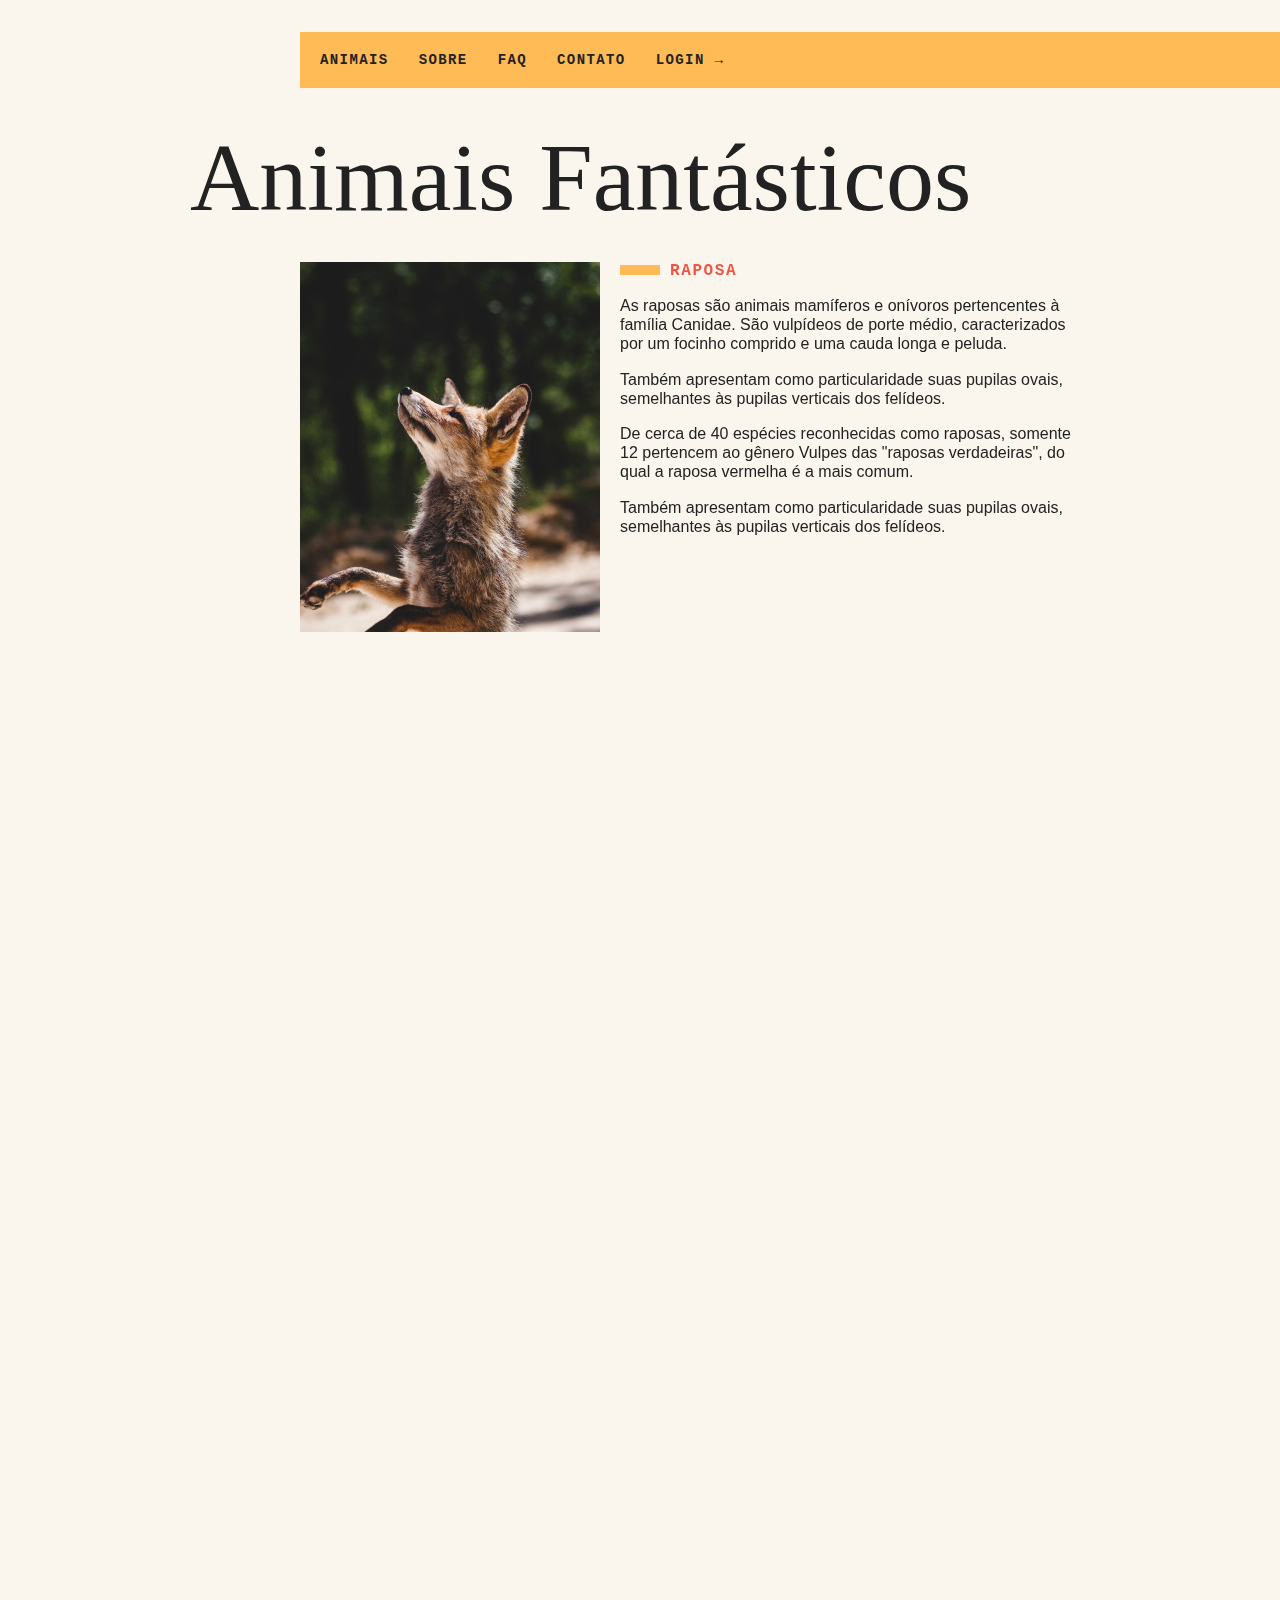
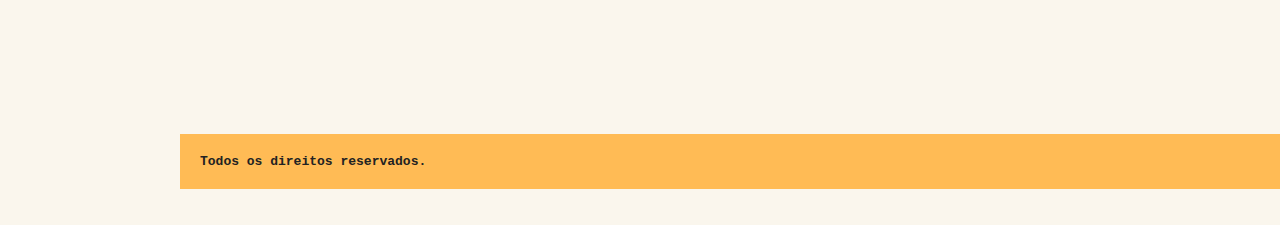
<file: 8 - date-object/index.html>
<!DOCTYPE html>
<html>
  <head>
    <meta charset="utf-8" />
    <meta http-equiv="X-UA-Compatible" content="IE=edge" />
    <title>Animais Fantásticos</title>
    <meta name="viewport" content="width=device-width, initial-scale=1" />
    <link
      href="https://fonts.googleapis.com/css?family=Playfair+Display+SC"
      rel="stylesheet"
    />
    <link rel="stylesheet" type="text/css" href="./css/style.css" />
    <script>
      document.documentElement.className += " js";
    </script>
  </head>
  <body>
    <div class="grid-container">
      <nav class="menu" data-menu="suave">
        <button data-menu="button" aria-expanded="false" aria-controls="menu">Menu</button>
        <ul data-menu="list" id="menu">
          <li><a href="#animais">Animais</a></li>
          <li data-dropdown>
            <a href="sobre.html">Sobre</a>
            <ul class="dropdown-menu">
              <li><a href="empresa.html">Empresa</a></li>
              <li><a href="equipe.html">Equipe</a></li>
              <li><a href="socies.html">Sócios</a></li>
              <li><a href="investidores.html">Investidores</a></li>
            </ul>
          </li>
          <li><a href="#faq">Faq</a></li>
          <li><a href="#contato">Contato</a></li>
          <li><a href="login.html" data-modal="abrir">Login →</a></li>
        </ul>
      </nav>
      <section class="grid-section animais" data-anime="scroll" id="animais">
        <h1 class="titulo">Animais Fantásticos</h1>
        <ul class="animais-lista" data-tab="menu">
          <li>
            <img src="img/imagem1.jpg" />
          </li>
          <li>
            <img src="img/imagem2.jpg" />
          </li>
          <li>
            <img src="img/imagem3.jpg" />
          </li>
          <li>
            <img src="img/imagem4.jpg" />
          </li>
          <li>
            <img src="img/imagem5.jpg" />
          </li>
          <li>
            <img src="img/imagem6.jpg" />
          </li>
        </ul>
        <div class="animais-descricao" data-tab="content">
          <section data-anime="show-right">
            <h2>Raposa</h2>
            <p>
              As raposas são animais mamíferos e onívoros pertencentes à família
              Canidae. São vulpídeos de porte médio, caracterizados por um
              focinho comprido e uma cauda longa e peluda.
            </p>
            <p>
              Também apresentam como particularidade suas pupilas ovais,
              semelhantes às pupilas verticais dos felídeos.
            </p>
            <p>
              De cerca de 40 espécies reconhecidas como raposas, somente 12
              pertencem ao gênero Vulpes das "raposas verdadeiras", do qual a
              raposa vermelha é a mais comum.
            </p>
            <p>
              Também apresentam como particularidade suas pupilas ovais,
              semelhantes às pupilas verticais dos felídeos.
            </p>
          </section>

          <section data-anime="show-right">
            <h2>Esquilo</h2>
            <p>
              As raposas são animais mamíferos e onívoros pertencentes à família
              Canidae. São vulpídeos de porte médio, caracterizados por um
              focinho comprido e uma cauda longa e peluda.
            </p>
            <p>
              Também apresentam como particularidade suas pupilas ovais,
              semelhantes às pupilas verticais dos felídeos.
            </p>
            <p>
              De cerca de 40 espécies reconhecidas como raposas, somente 12
              pertencem ao gênero Vulpes das "raposas verdadeiras", do qual a
              raposa vermelha é a mais comum.
            </p>
            <p>
              Também apresentam como particularidade suas pupilas ovais,
              semelhantes às pupilas verticais dos felídeos.
            </p>
          </section>
          <section data-anime="show-down">
            <h2>Urso</h2>
            <p>
              As raposas são animais mamíferos e onívoros pertencentes à família
              Canidae. São vulpídeos de porte médio, caracterizados por um
              focinho comprido e uma cauda longa e peluda.
            </p>
            <p>
              Também apresentam como particularidade suas pupilas ovais,
              semelhantes às pupilas verticais dos felídeos.
            </p>
            <p>
              De cerca de 40 espécies reconhecidas como raposas, somente 12
              pertencem ao gênero Vulpes das "raposas verdadeiras", do qual a
              raposa vermelha é a mais comum.
            </p>
            <p>
              Também apresentam como particularidade suas pupilas ovais,
              semelhantes às pupilas verticais dos felídeos.
            </p>
          </section>
          <section data-anime="show-down">
            <h2>Lobo</h2>
            <p>
              As raposas são animais mamíferos e onívoros pertencentes à família
              Canidae. São vulpídeos de porte médio, caracterizados por um
              focinho comprido e uma cauda longa e peluda.
            </p>
            <p>
              Também apresentam como particularidade suas pupilas ovais,
              semelhantes às pupilas verticais dos felídeos.
            </p>
            <p>
              De cerca de 40 espécies reconhecidas como raposas, somente 12
              pertencem ao gênero Vulpes das "raposas verdadeiras", do qual a
              raposa vermelha é a mais comum.
            </p>
            <p>
              Também apresentam como particularidade suas pupilas ovais,
              semelhantes às pupilas verticais dos felídeos.
            </p>
          </section>
          <section data-anime="show-right">
            <h2>Macaco</h2>
            <p>
              As raposas são animais mamíferos e onívoros pertencentes à família
              Canidae. São vulpídeos de porte médio, caracterizados por um
              focinho comprido e uma cauda longa e peluda.
            </p>
            <p>
              Também apresentam como particularidade suas pupilas ovais,
              semelhantes às pupilas verticais dos felídeos.
            </p>
            <p>
              De cerca de 40 espécies reconhecidas como raposas, somente 12
              pertencem ao gênero Vulpes das "raposas verdadeiras", do qual a
              raposa vermelha é a mais comum.
            </p>
            <p>
              Também apresentam como particularidade suas pupilas ovais,
              semelhantes às pupilas verticais dos felídeos.
            </p>
          </section>
          <section data-anime="show-right">
            <h2>Leão</h2>
            <p>
              As raposas são animais mamíferos e onívoros pertencentes à família
              Canidae. São vulpídeos de porte médio, caracterizados por um
              focinho comprido e uma cauda longa e peluda.
            </p>
            <p>
              Também apresentam como particularidade suas pupilas ovais,
              semelhantes às pupilas verticais dos felídeos.
            </p>
            <p>
              De cerca de 40 espécies reconhecidas como raposas, somente 12
              pertencem ao gênero Vulpes das "raposas verdadeiras", do qual a
              raposa vermelha é a mais comum.
            </p>
            <p>
              Também apresentam como particularidade suas pupilas ovais,
              semelhantes às pupilas verticais dos felídeos.
            </p>
          </section>
        </div>
      </section>

      <section class="grid-section faq" data-anime="scroll" id="faq">
        <h1 class="titulo">FAQ</h1>
        <dl class="faq-lista" data-anime="accordion">
          <dt>Qual a idade dos animais?</dt>
          <dd>
            As raposas são animais mamíferos e onívoros pertencentes à família
            Canidae. São vulpídeos de porte médio, caracterizados por um focinho
            comprido e uma cauda longa e peluda.
          </dd>
          <dt>Eles são fantásticos?</dt>
          <dd>
            Também apresentam como particularidade suas pupilas ovais,
            semelhantes às pupilas verticais dos felídeos.
          </dd>
          <dt>Qual a diferença?</dt>
          <dd>
            As raposas são animais mamíferos e onívoros pertencentes à família
            Canidae. São vulpídeos de porte médio, caracterizados por um focinho
            comprido e uma cauda longa e peluda.
          </dd>
          <dt>Como proteger?</dt>
          <dd>
            Também apresentam como particularidade suas pupilas ovais,
            semelhantes às pupilas verticais dos felídeos.
          </dd>
        </dl>
      </section>

      <section class="grid-section contato" data-anime="scroll" id="contato">
        <h1 class="titulo">Contato</h1>
        <div
          class="mapa"
          data-tooltip
          area-label="Endereço próximo ao estacionamento"
        >
          <img src="img/mapa.png" />
        </div>
        <ul class="dados">
          <li>contato@origamid.com</li>
          <li>+55 (21) 9999-9999</li>
          <li>Rua do Conde, nº 21</li>
          <li>Rio de Janeiro - RJ</li>
          <li data-semana="1,2,3,4,5" data-horario="8,18">Seg à Sex das 8 às 18</li>
        </ul>
      </section>

      <footer class="copy">
        <p>Todos os direitos reservados.</p>
      </footer>
    </div>
    <section class="modal-container" data-modal="container">
      <div class="modal">
        <button class="fechar" data-modal="fechar">X</button>
        <form action="">
          <label for="email">Email</label>
          <input type="text" for="email" id="email" />
          <label for="senha">Senha</label>
          <input type="password" for="senha" id="senha" />
          <button type="submit">Entrar</button>
        </form>
      </div>
    </section>
    <script type="module" src="js/script.js"></script>
  </body>
</html>
</file>
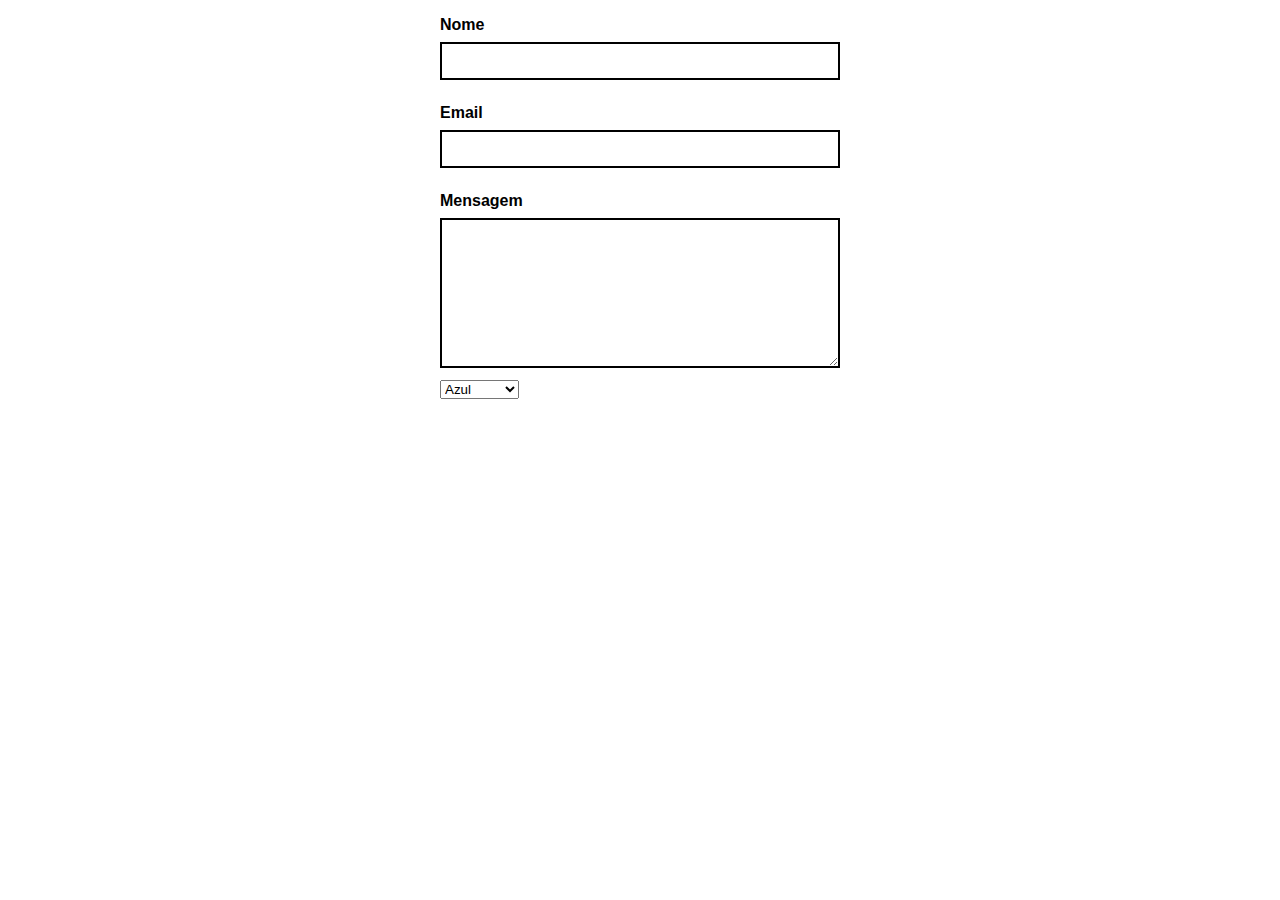
<file: 9 - forms/index.html>
<!DOCTYPE html>
<html>
  <head>
    <meta charset="utf-8" />
    <meta http-equiv="X-UA-Compatible" content="IE=edge" />
    <title>Animais Fantásticos</title>
    <meta name="viewport" content="width=device-width, initial-scale=1" />

    <script>
      document.documentElement.className += " js";
    </script>
  </head>
  <body>
    <style>
      label {
        display: block;
        font-family: Arial, Helvetica, sans-serif;
        font-weight: bold;
        margin-bottom: 0.5rem;
        margin-top: 1rem;
      }
      form {
        max-width: 400px;
        margin: 0 auto;
      }

      input,
      textarea {
        width: 100%;
        box-sizing: border-box;
        padding: 0.5rem;
        border: 2px solid;
        font-size: 1rem;
        margin-bottom: 0.5rem;
      }
      textarea {
        height: 150px;
        max-width: 400px;
      }

      .invalido {
        border-color: red;
      }
    </style>
    <form name="contato" id="contato">
      <label for="nome">Nome</label>
      <input type="text" name="nome" id="nome" required />
      <span class="erro"></span>
      <label for="email">Email</label>
      <input type="email" name="email" id="email" required />
      <span class="erro"></span>
      <label for="mensagem">Mensagem</label>
      <textarea name="mensagem" id="mensagem"></textarea>
      <select name="cores" id="cores">
        <option value="blue">Azul</option>
        <option value="red">Vermelho</option>
      </select>
    </form>
    <span class="texto"></span>
    <script type="module" src="js/script.js"></script>
  </body>
</html>
</file>
<file: 1 - dataset/css/style.css>
body,
h1,
h2,
h3,
ul,
li,
p,
dd,
dt,
dl {
  margin: 0px;
  padding: 0px;
}

html.textomaior {
  font-size: 150%;
}

img {
  display: block;
  max-width: 100%;
}

ul {
  list-style: none;
}

body {
  background: #faf6ed;
  color: #222;
  -webkit-font-smoothing: antialiased;
  display: grid;
  grid-template-columns: 1fr 120px minmax(300px, 800px) 1fr;
}

.menu {
  grid-column: 3/5;
  margin-top: 2rem;
  margin-bottom: 2rem;
  background: #fb5;
}
.menu ul {
  display: flex;
  flex-wrap: wrap;
  padding: 10px;
}

.menu li a {
  display: block;
  padding: 10px;
  margin-right: 10px;
  color: #222;
  text-decoration: none;
  font-family: monospace;
  font-weight: bold;
  text-transform: uppercase;
  font-size: 0.875rem;
  letter-spacing: 0.1em;
}

.grid-section {
  grid-column: 2 / 4;
  width: 100%;
  box-sizing: border-box;
  padding: 10px;
  display: grid;
  grid-template-columns: 90px 300px 1fr;
  grid-gap: 20px;
  margin-bottom: 4rem;
}

.titulo {
  font-family: Georgia;
  font-size: 6rem;
  line-height: 1;
  font-weight: normal;
  margin-bottom: 1rem;
  grid-column: 1 / 4;
}

.animais h2 {
  font-family: monospace;
  font-size: 1rem;
  text-transform: uppercase;
  letter-spacing: 0.1em;
  margin-bottom: 1rem;
  color: #e54;
}

.animais h2::before {
  content: "";
  display: inline-block;
  width: 40px;
  height: 10px;
  margin-right: 10px;
  background-color: #fb5;
}

.animais p {
  font-family: Helvetica, Arial;
  line-height: 1.2;
  margin-bottom: 1rem;
}

.animais-lista {
  height: 370px;
  overflow-y: scroll;
  grid-column: 2;
}

.animais-lista li {
  cursor: pointer;
}

.animais-lista::-webkit-scrollbar {
  width: 18px;
}

.animais-lista::-webkit-scrollbar-thumb {
  background-color: #fb5;
  border-left: 4px solid #faf6ed;
  border-right: 4px solid #faf6ed;
}

.animais-lista::-webkit-scrollbar-track {
  background-color: #faf6ed;
}

.animais-descricao {
  grid-column: 3;
}

.animais-descricao section {
  margin-bottom: 3rem;
}

.faq-lista {
  grid-column: 2 /4;
}

.faq-lista dt {
  font-family: monospace;
  font-weight: bold;
  margin-top: 2rem;
  margin-bottom: 0.5rem;
  color: #e54;
}

.faq-lista dt::before {
  content: "";
  display: inline-block;
  width: 20px;
  height: 10px;
  margin-right: 10px;
  background-color: #fb5;
}

.faq-lista dd {
  font-family: Helvetica, Arial;
  margin-bottom: 0.5rem;
  margin-left: 30px;
}

.mapa {
  grid-column: 2;
}

.dados {
  grid-column: 3;
}

.dados li {
  margin-bottom: 1rem;
  font-family: Helvetica, Arial;
}

.dados li::before {
  content: "";
  display: inline-block;
  width: 20px;
  height: 10px;
  margin-right: 10px;
  background-color: #fb5;
}

.copy {
  grid-column: 2 / 5;
  margin-bottom: 2rem;
  background: #fb5;
}
.copy p {
  padding: 20px;
  font-family: monospace;
  font-weight: bold;
}

@media (max-width: 700px) {
  body {
    grid-template-columns: 1fr;
  }

  .menu,
  .grid-section,
  .copy {
    grid-column: 1;
  }

  .grid-section {
    grid-template-columns: 100px 1fr;
    grid-gap: 10px;
  }

  .animais-lista {
    grid-column: 1;
  }

  .faq-lista,
  .dados,
  .mapa {
    grid-column: 1 / 3;
  }

  .grid-section h1 {
    font-size: 3rem;
  }

  .menu {
    margin-top: 0px;
  }

  .copy {
    margin-bottom: 0px;
  }
}

.js [data-tab="content"] section {
  display: none;
}

[data-tab="content"] section.ativo {
  display: block;
}

[data-tab="content"] section.ativo.show-right {
  animation: show-right 0.5s forwards;
}

[data-tab="content"] section.ativo.show-down {
  animation: show-down 0.5s forwards;
}

@keyframes show-right {
  from {
    opacity: 0;
    transform: translate3d(-30px, 0, 0);
  }
  to {
    opacity: 1;
    transform: translate3d(0, 0, 0);
  }
}
@keyframes show-down {
  from {
    opacity: 0;
    transform: translate3d(0, -30px, 0);
  }
  to {
    opacity: 1;
    transform: translate3d(0, 0, 0);
  }
}

.js [data-anime="accordion"] dd {
  display: none;
}

[data-anime="accordion"] dt {
  cursor: pointer;
}

[data-anime="accordion"] dt::after {
  content: "⮧";
  margin-left: 10px;
}

[data-anime="accordion"] dt.ativo::after {
  content: "⮥";
}

[data-anime="accordion"] dd.ativo {
  display: block;
}

@keyframes slidDown {
  from {
    opacity: 0;
  }
  to {
    opacity: 1;
  }
}

.js [data-anime="scroll"] {
  opacity: 0;
  transform: translate3d(-30px, 0, 0);
  transition: 0.3s;
}

[data-anime="scroll"].ativo {
  opacity: 1;
  transform: translate3d(0, 0, 0);
}
</file>
<file: 10 - button-creator/style.css>
body {
  margin: 0px;
  background: #ccc;
}

label {
  display: block;
  margin-bottom: 0.5rem;
  margin-top: 1rem;
}

input {
  display: block;
  max-width: 150px;
}

.button-creator {
  display: grid;
  grid-gap: 30px;
  padding: 30px;
  grid-template-columns: 200px 1fr;
}

#controles{
    font-family: monospace;
    font-size: .875rem;
    background: #eee;
    padding: 1rem;
    border-radius: 4px;
    box-shadow: 2px 2px 2px 0 rgba(0, 0, 0, .1);
}
.css{
    font-family: monospace;
    color: #333;
    margin-top: 40px;
    display: flex;
    flex-direction: column;
}
.css span{
    display: block;
    margin-bottom: .5rem;
}
</file>
<file: 2 - modules-introducao/css/style.css>
body,
h1,
h2,
h3,
ul,
li,
p,
dd,
dt,
dl {
  margin: 0px;
  padding: 0px;
}

html.textomaior {
  font-size: 150%;
}

img {
  display: block;
  max-width: 100%;
}

ul {
  list-style: none;
}

body {
  background: #faf6ed;
  color: #222;
  -webkit-font-smoothing: antialiased;
  display: grid;
  grid-template-columns: 1fr 120px minmax(300px, 800px) 1fr;
}

.menu {
  grid-column: 3/5;
  margin-top: 2rem;
  margin-bottom: 2rem;
  background: #fb5;
}
.menu ul {
  display: flex;
  flex-wrap: wrap;
  padding: 10px;
}

.menu li a {
  display: block;
  padding: 10px;
  margin-right: 10px;
  color: #222;
  text-decoration: none;
  font-family: monospace;
  font-weight: bold;
  text-transform: uppercase;
  font-size: 0.875rem;
  letter-spacing: 0.1em;
}

.grid-section {
  grid-column: 2 / 4;
  width: 100%;
  box-sizing: border-box;
  padding: 10px;
  display: grid;
  grid-template-columns: 90px 300px 1fr;
  grid-gap: 20px;
  margin-bottom: 4rem;
}

.titulo {
  font-family: Georgia;
  font-size: 6rem;
  line-height: 1;
  font-weight: normal;
  margin-bottom: 1rem;
  grid-column: 1 / 4;
}

.animais h2 {
  font-family: monospace;
  font-size: 1rem;
  text-transform: uppercase;
  letter-spacing: 0.1em;
  margin-bottom: 1rem;
  color: #e54;
}

.animais h2::before {
  content: "";
  display: inline-block;
  width: 40px;
  height: 10px;
  margin-right: 10px;
  background-color: #fb5;
}

.animais p {
  font-family: Helvetica, Arial;
  line-height: 1.2;
  margin-bottom: 1rem;
}

.animais-lista {
  height: 370px;
  overflow-y: scroll;
  grid-column: 2;
}

.animais-lista li {
  cursor: pointer;
}

.animais-lista::-webkit-scrollbar {
  width: 18px;
}

.animais-lista::-webkit-scrollbar-thumb {
  background-color: #fb5;
  border-left: 4px solid #faf6ed;
  border-right: 4px solid #faf6ed;
}

.animais-lista::-webkit-scrollbar-track {
  background-color: #faf6ed;
}

.animais-descricao {
  grid-column: 3;
}

.animais-descricao section {
  margin-bottom: 3rem;
}

.faq-lista {
  grid-column: 2 /4;
}

.faq-lista dt {
  font-family: monospace;
  font-weight: bold;
  margin-top: 2rem;
  margin-bottom: 0.5rem;
  color: #e54;
}

.faq-lista dt::before {
  content: "";
  display: inline-block;
  width: 20px;
  height: 10px;
  margin-right: 10px;
  background-color: #fb5;
}

.faq-lista dd {
  font-family: Helvetica, Arial;
  margin-bottom: 0.5rem;
  margin-left: 30px;
}

.mapa {
  grid-column: 2;
}

.dados {
  grid-column: 3;
}

.dados li {
  margin-bottom: 1rem;
  font-family: Helvetica, Arial;
}

.dados li::before {
  content: "";
  display: inline-block;
  width: 20px;
  height: 10px;
  margin-right: 10px;
  background-color: #fb5;
}

.copy {
  grid-column: 2 / 5;
  margin-bottom: 2rem;
  background: #fb5;
}
.copy p {
  padding: 20px;
  font-family: monospace;
  font-weight: bold;
}

@media (max-width: 700px) {
  body {
    grid-template-columns: 1fr;
  }

  .menu,
  .grid-section,
  .copy {
    grid-column: 1;
  }

  .grid-section {
    grid-template-columns: 100px 1fr;
    grid-gap: 10px;
  }

  .animais-lista {
    grid-column: 1;
  }

  .faq-lista,
  .dados,
  .mapa {
    grid-column: 1 / 3;
  }

  .grid-section h1 {
    font-size: 3rem;
  }

  .menu {
    margin-top: 0px;
  }

  .copy {
    margin-bottom: 0px;
  }
}

.js [data-tab="content"] section {
  display: none;
}

[data-tab="content"] section.ativo {
  display: block;
}

[data-tab="content"] section.ativo.show-right {
  animation: show-right 0.5s forwards;
}

[data-tab="content"] section.ativo.show-down {
  animation: show-down 0.5s forwards;
}

@keyframes show-right {
  from {
    opacity: 0;
    transform: translate3d(-30px, 0, 0);
  }
  to {
    opacity: 1;
    transform: translate3d(0, 0, 0);
  }
}
@keyframes show-down {
  from {
    opacity: 0;
    transform: translate3d(0, -30px, 0);
  }
  to {
    opacity: 1;
    transform: translate3d(0, 0, 0);
  }
}

.js [data-anime="accordion"] dd {
  display: none;
}

[data-anime="accordion"] dt {
  cursor: pointer;
}

[data-anime="accordion"] dt::after {
  content: "⮧";
  margin-left: 10px;
}

[data-anime="accordion"] dt.ativo::after {
  content: "⮥";
}

[data-anime="accordion"] dd.ativo {
  display: block;
}

@keyframes slidDown {
  from {
    opacity: 0;
  }
  to {
    opacity: 1;
  }
}

.js [data-anime="scroll"] {
  opacity: 0;
  transform: translate3d(-30px, 0, 0);
  transition: 0.3s;
}

[data-anime="scroll"].ativo {
  opacity: 1;
  transform: translate3d(0, 0, 0);
}
</file>
<file: 4 - tooltip/css/style.css>
@import "geral.css";
@import "modal.css";
@import "tooltip.css";
</file>
<file: 5 - dropdown-menu/css/style.css>
@import "geral.css";
@import "modal.css";
@import "tooltip.css";
@import "dropdown-menu.css";
</file>
<file: 7 - menu-mobile/css/style.css>
@import "geral.css";
@import "modal.css";
@import "tooltip.css";
@import "dropdown-menu.css";
@import "menu-mobile.css";
</file>
<file: 8 - date-object/css/style.css>
@import "geral.css";
@import "modal.css";
@import "tooltip.css";
@import "dropdown-menu.css";
@import "menu-mobile.css";
</file>
